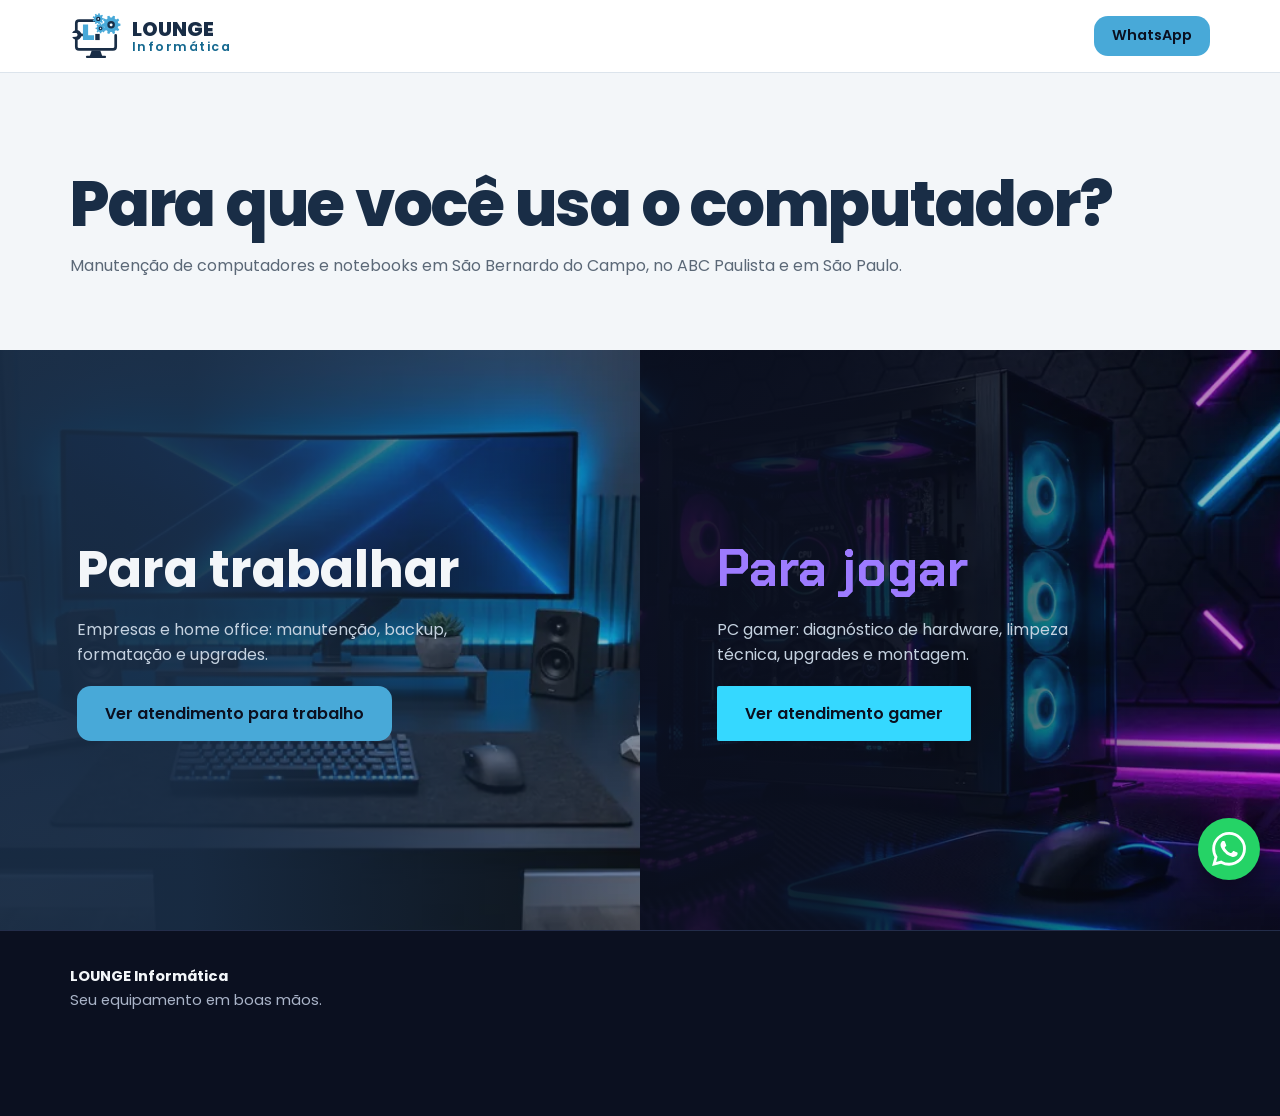
<file: index.html>
<!DOCTYPE html>
<html lang="pt-BR">
<head>
  <meta charset="utf-8">
  <meta name="viewport" content="width=device-width, initial-scale=1">
  <title>LOUNGE Informática | Manutenção de computadores no ABC e São Paulo</title>
  <meta name="description" content="Manutenção de computadores e notebooks para empresas, home office e PC gamer em São Bernardo do Campo, ABC e São Paulo.">
  <meta name="theme-color" content="#192D46">
  <meta property="og:type" content="website">
  <meta property="og:locale" content="pt_BR">
  <meta property="og:title" content="LOUNGE Informática | Manutenção de computadores no ABC e São Paulo">
  <meta property="og:description" content="Manutenção de computadores e notebooks para empresas, home office e PC gamer em São Bernardo do Campo, ABC e São Paulo.">
  <meta property="og:url" content="https://lounge-informatica.vercel.app/">
  <meta property="og:image" content="https://lounge-informatica.vercel.app/assets/og.png">
  <link rel="canonical" href="https://lounge-informatica.vercel.app/">
  <link rel="icon" href="/assets/favicon.svg" type="image/svg+xml">
  <link rel="preconnect" href="https://fonts.googleapis.com">
  <link rel="preconnect" href="https://fonts.gstatic.com" crossorigin>
  <link rel="stylesheet" href="https://fonts.googleapis.com/css2?family=Chakra+Petch:wght@600;700&family=Poppins:wght@400;500;600;700;800&display=swap">
  <link rel="stylesheet" href="/styles.css">
  <script type="application/ld+json">{"@context": "https://schema.org", "@type": "LocalBusiness", "name": "LOUNGE Informática", "slogan": "Seu equipamento em boas mãos", "telephone": "+55-11-96715-0797", "url": "https://lounge-informatica.vercel.app/", "address": {"@type": "PostalAddress", "addressLocality": "São Bernardo do Campo", "addressRegion": "SP", "addressCountry": "BR"}, "areaServed": ["ABC Paulista", "São Paulo"], "sameAs": ["https://www.instagram.com/loungeinformaticaof"], "openingHoursSpecification": [{"@type": "OpeningHoursSpecification", "dayOfWeek": ["Monday", "Tuesday", "Wednesday", "Thursday", "Friday"], "opens": "09:15", "closes": "18:00"}, {"@type": "OpeningHoursSpecification", "dayOfWeek": "Saturday", "opens": "15:00", "closes": "19:00"}]}</script>
</head>
<body class="inicio">
  <a class="skip" href="#conteudo">Pular para o conteúdo</a>
  <header class="top">
    <div class="wrap top-row">
      <a class="brand" href="/" aria-label="LOUNGE Informática, página inicial">
        <img src="/assets/simbolo-reduzido.svg" alt="" width="52" height="48">
        <span><b>LOUNGE</b><small>Informática</small></span>
      </a>
      
      <a class="btn btn-small" data-wa="Olá! Vim pelo site e quero um orçamento." href="https://wa.me/5511967150797">WhatsApp</a>
    </div>
  </header>

  <main id="conteudo">
    <div class="wrap ask">
      <h1>Para que você usa o computador?</h1>
      <p>Manutenção de computadores e notebooks em São Bernardo do Campo, no ABC Paulista e em São Paulo.</p>
    </div>
    <div class="choices">
      <a class="choice choice-trabalho" href="/empresas">
        <h2>Para trabalhar</h2>
        <p>Empresas e home office: manutenção, backup, formatação e upgrades.</p>
        <span class="btn">Ver atendimento para trabalho</span>
      </a>
      <a class="choice choice-gamer" href="/gamer">
        <h2>Para jogar</h2>
        <p>PC gamer: diagnóstico de hardware, limpeza técnica, upgrades e montagem.</p>
        <span class="btn">Ver atendimento gamer</span>
      </a>
    </div>
  </main>

  <footer>
    <div class="wrap">
      <p><b>LOUNGE Informática</b></p>
      <p>Seu equipamento em boas mãos.</p>
    </div>
  </footer>
  <a class="zap-flutuante" data-wa="Olá! Vim pelo site e quero um orçamento." href="https://wa.me/5511967150797" aria-label="Chamar no WhatsApp"><span class="icone icone-zap" aria-hidden="true"></span></a>
  <script src="/script.js" defer></script>
</body>
</html>
</file>
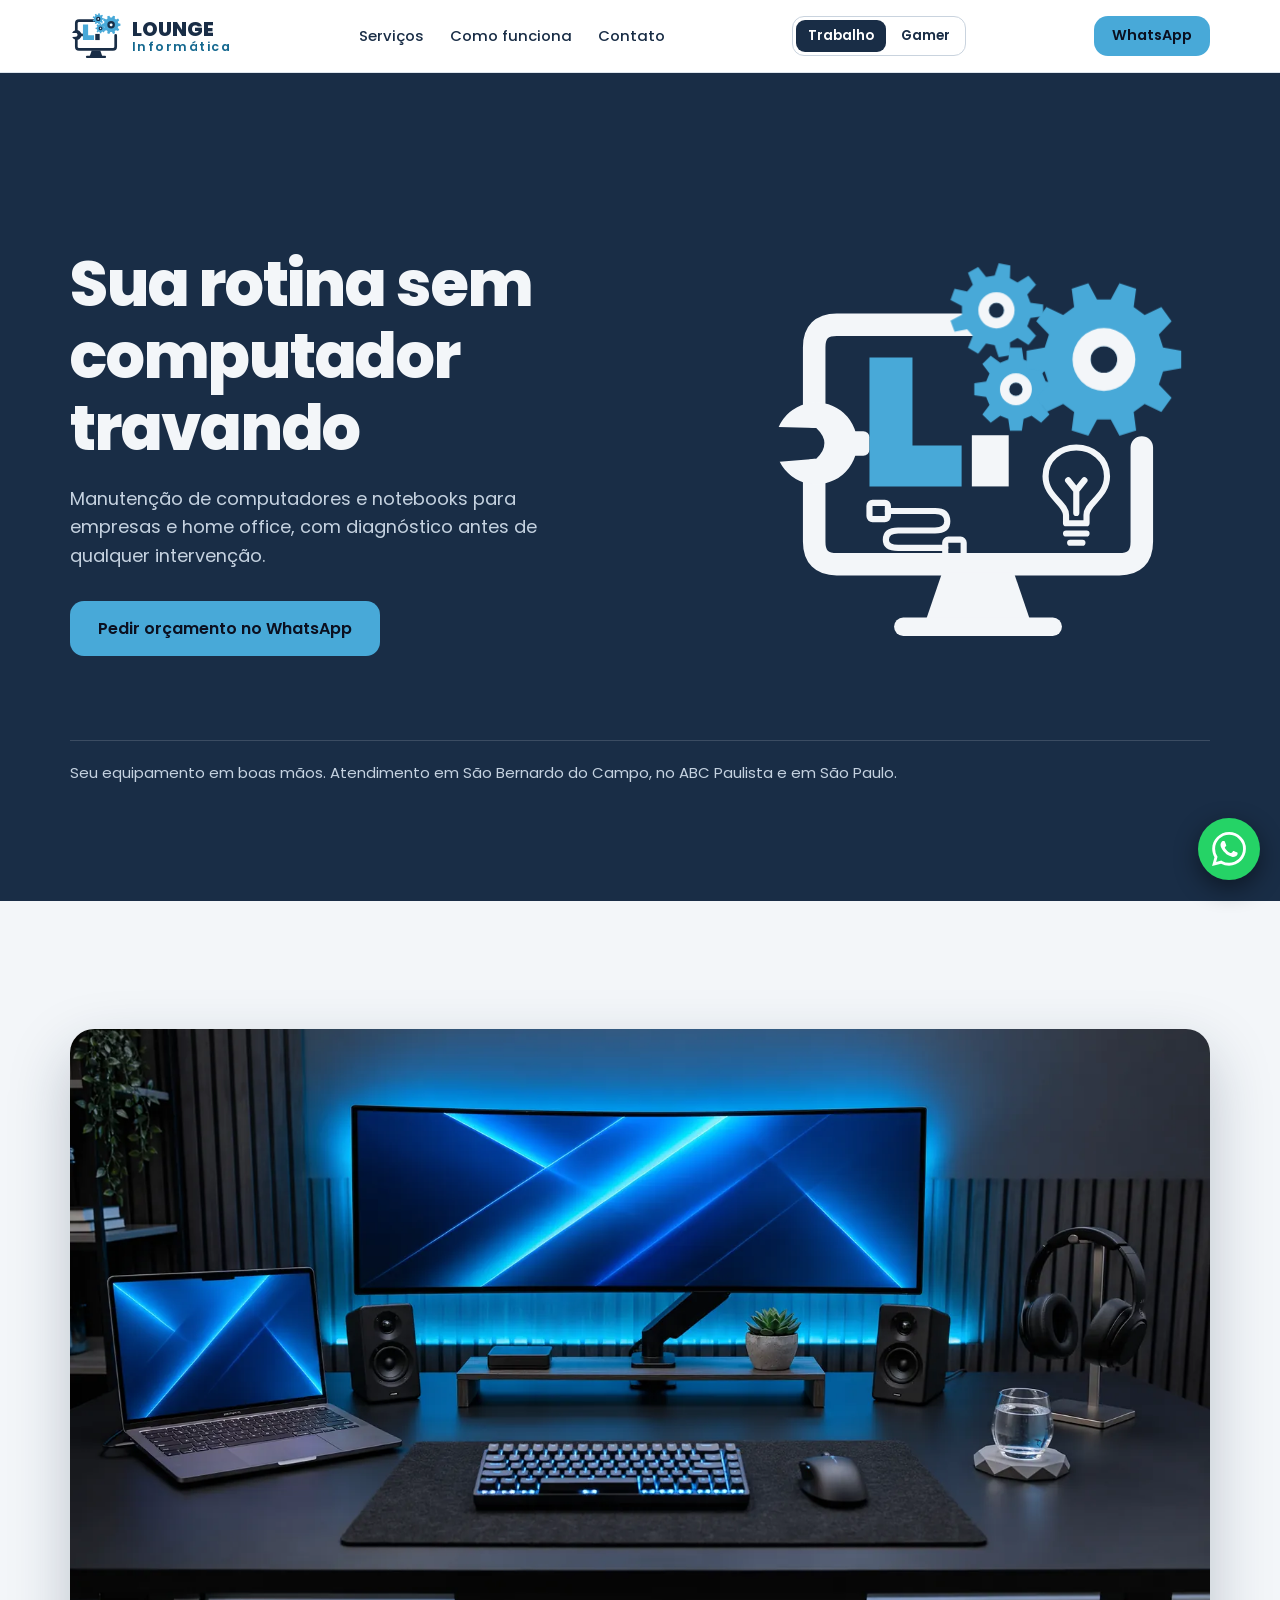
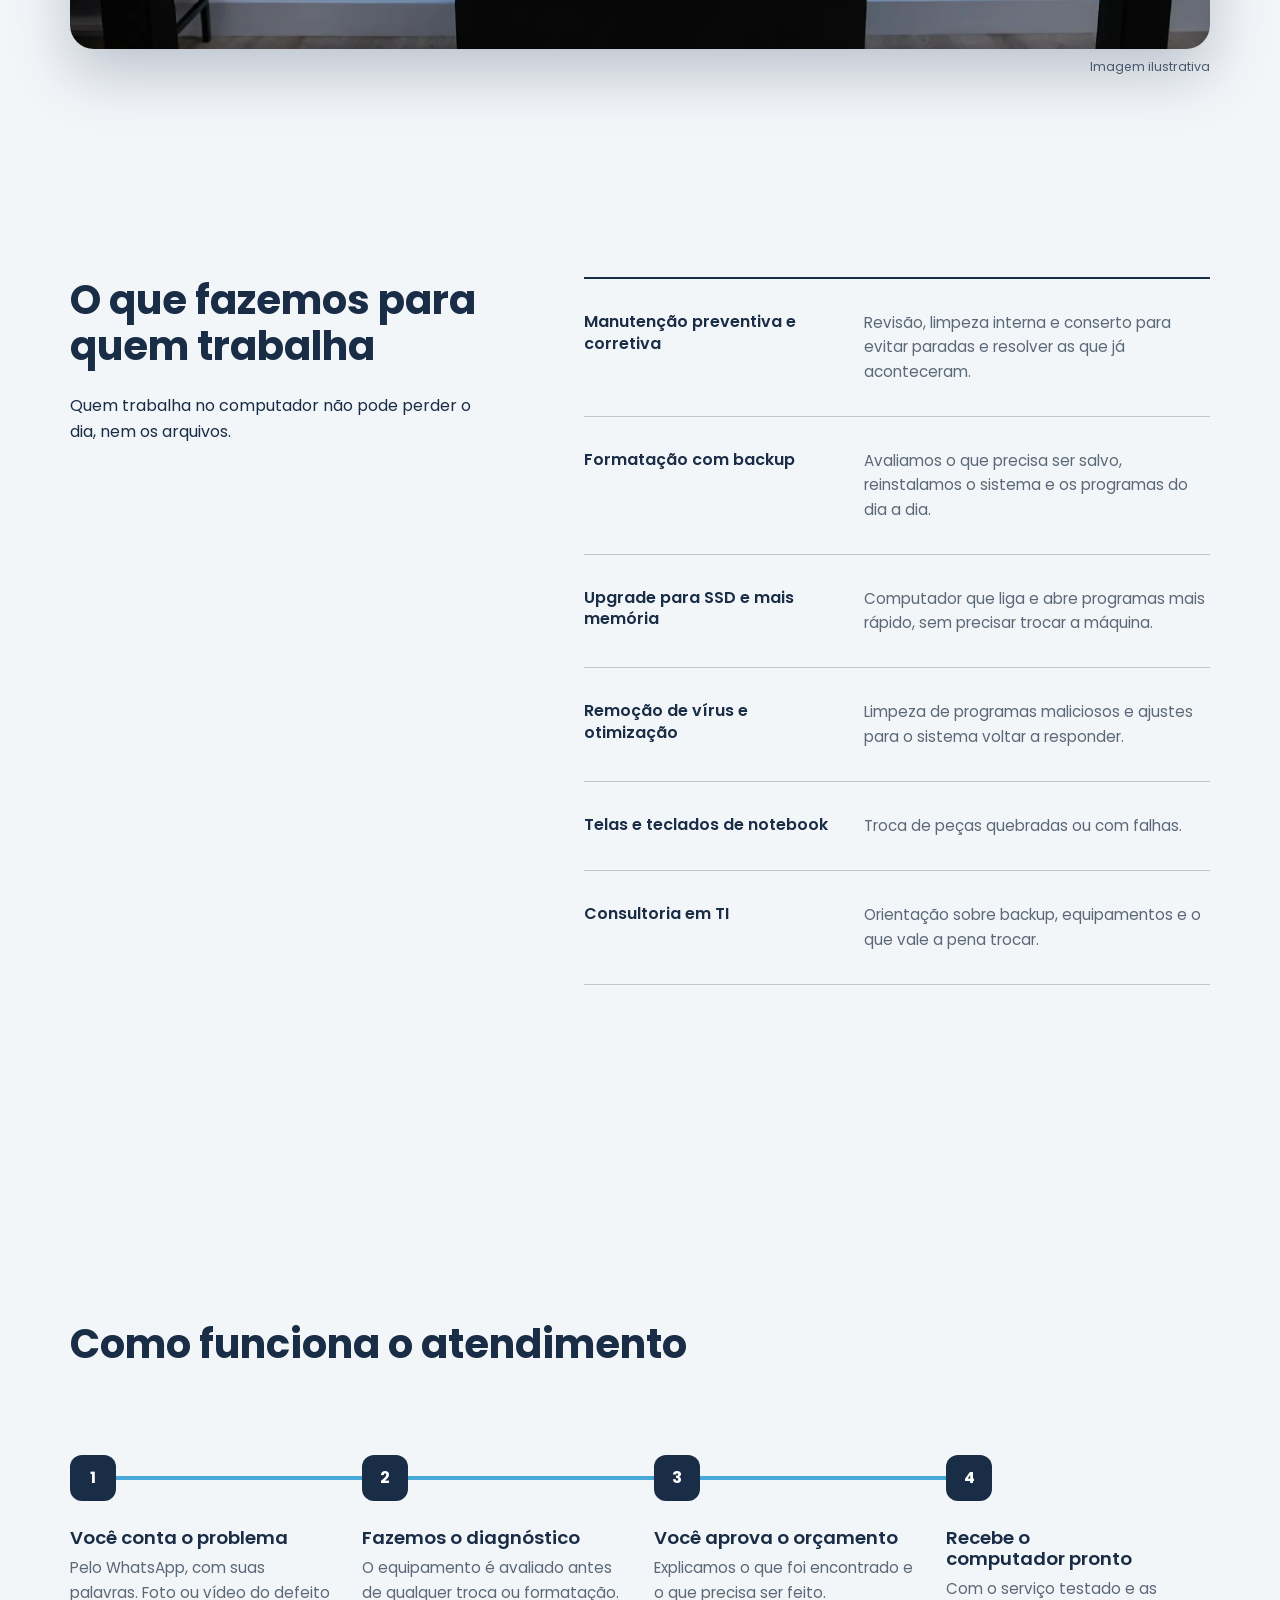
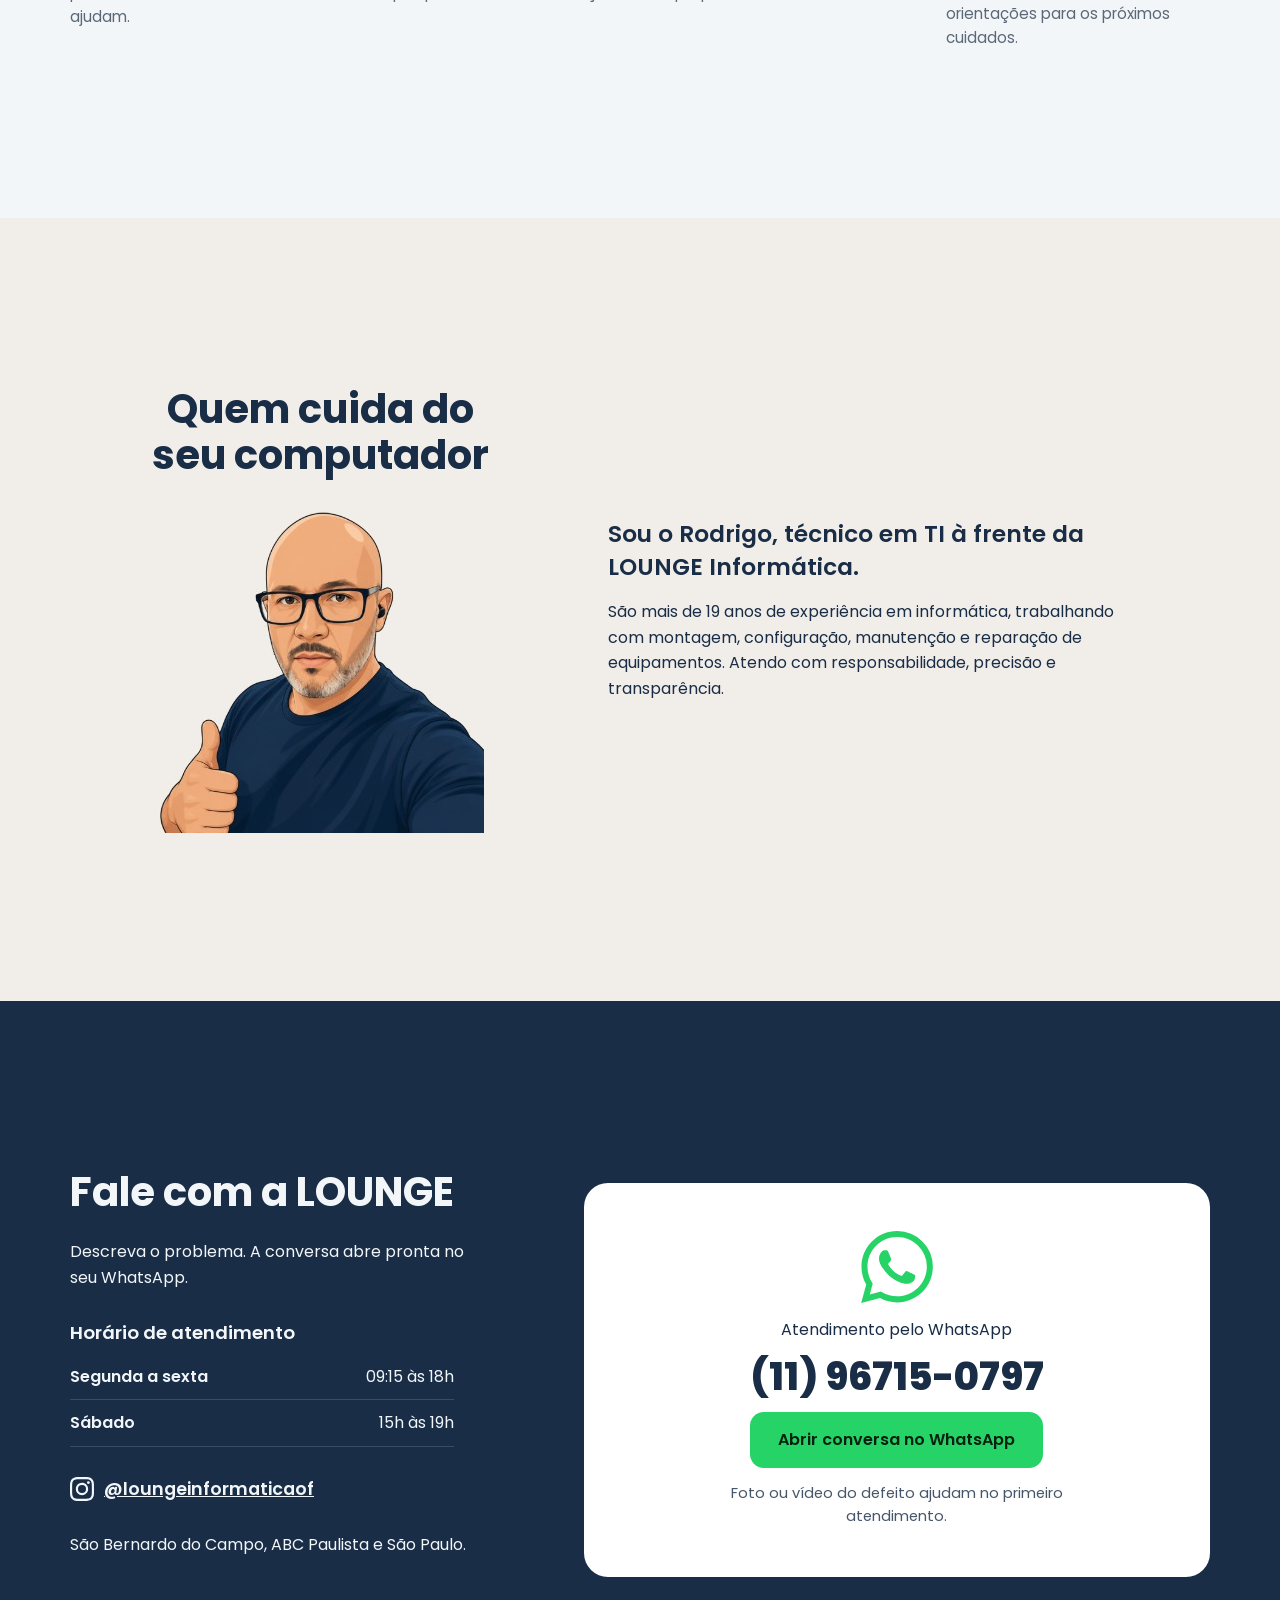
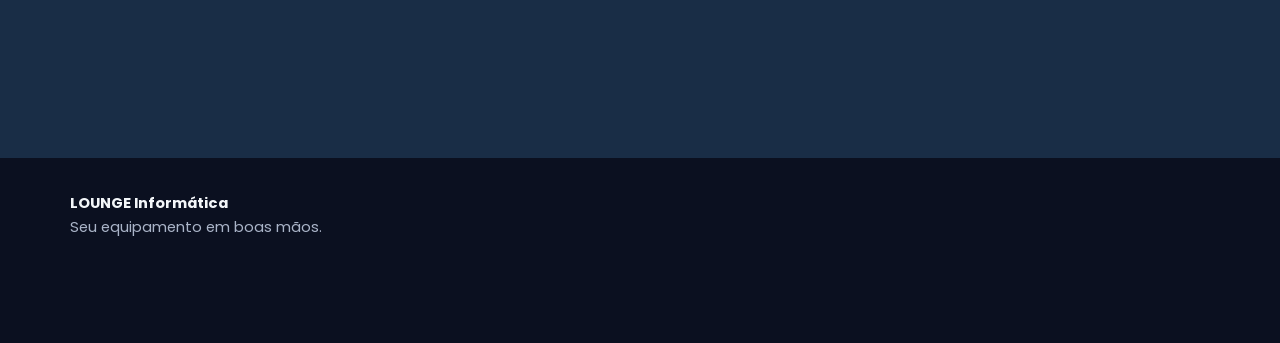
<file: empresas/index.html>
<!DOCTYPE html>
<html lang="pt-BR">
<head>
  <meta charset="utf-8">
  <meta name="viewport" content="width=device-width, initial-scale=1">
  <title>Manutenção de computadores para empresas e home office | LOUNGE Informática</title>
  <meta name="description" content="Manutenção preventiva e corretiva, backup, formatação e upgrades para empresas e home office no ABC e São Paulo.">
  <meta name="theme-color" content="#192D46">
  <meta property="og:type" content="website">
  <meta property="og:locale" content="pt_BR">
  <meta property="og:title" content="Manutenção de computadores para empresas e home office | LOUNGE Informática">
  <meta property="og:description" content="Manutenção preventiva e corretiva, backup, formatação e upgrades para empresas e home office no ABC e São Paulo.">
  <meta property="og:url" content="https://lounge-informatica.vercel.app/empresas">
  <meta property="og:image" content="https://lounge-informatica.vercel.app/assets/og.png">
  <link rel="canonical" href="https://lounge-informatica.vercel.app/empresas">
  <link rel="icon" href="/assets/favicon.svg" type="image/svg+xml">
  <link rel="preconnect" href="https://fonts.googleapis.com">
  <link rel="preconnect" href="https://fonts.gstatic.com" crossorigin>
  <link rel="stylesheet" href="https://fonts.googleapis.com/css2?family=Chakra+Petch:wght@600;700&family=Poppins:wght@400;500;600;700;800&display=swap">
  <link rel="stylesheet" href="/styles.css">
  <script type="application/ld+json">{"@context": "https://schema.org", "@type": "LocalBusiness", "name": "LOUNGE Informática", "slogan": "Seu equipamento em boas mãos", "telephone": "+55-11-96715-0797", "url": "https://lounge-informatica.vercel.app/empresas", "address": {"@type": "PostalAddress", "addressLocality": "São Bernardo do Campo", "addressRegion": "SP", "addressCountry": "BR"}, "areaServed": ["ABC Paulista", "São Paulo"], "sameAs": ["https://www.instagram.com/loungeinformaticaof"], "openingHoursSpecification": [{"@type": "OpeningHoursSpecification", "dayOfWeek": ["Monday", "Tuesday", "Wednesday", "Thursday", "Friday"], "opens": "09:15", "closes": "18:00"}, {"@type": "OpeningHoursSpecification", "dayOfWeek": "Saturday", "opens": "15:00", "closes": "19:00"}]}</script>
</head>
<body class="tema-empresas">
  <a class="skip" href="#conteudo">Pular para o conteúdo</a>
  <header class="top">
    <div class="wrap top-row">
      <a class="brand" href="/" aria-label="LOUNGE Informática, página inicial">
        <img src="/assets/simbolo-reduzido.svg" alt="" width="52" height="48">
        <span><b>LOUNGE</b><small>Informática</small></span>
      </a>
      <nav aria-label="Seções">
        <a href="#servicos">Serviços</a>
        <a href="#como-funciona">Como funciona</a>
        <a href="#contato">Contato</a>
      </nav>
      <div class="versions" role="navigation" aria-label="Versão do site"><a href="/empresas" aria-current="page">Trabalho</a><a href="/gamer">Gamer</a></div>
      <a class="btn btn-small" data-wa="Olá! Preciso de manutenção no computador que uso para trabalhar." href="https://wa.me/5511967150797">WhatsApp</a>
    </div>
  </header>

  <main id="conteudo">
    <section class="hero">
      <div class="wrap hero-grid">
        <div class="hero-text">
          <h1>Sua rotina sem computador travando</h1>
          <p>Manutenção de computadores e notebooks para empresas e home office, com diagnóstico antes de qualquer intervenção.</p>
          <a class="btn" data-wa="Olá! Preciso de manutenção no computador que uso para trabalhar." href="https://wa.me/5511967150797">Pedir orçamento no WhatsApp</a>
        </div>
        <div class="hero-art" aria-hidden="true">
<svg xmlns="http://www.w3.org/2000/svg" viewBox="0 0 420 390" width="420" height="390" focusable="false"><path d="M205,70 H72 Q50,70 50,92 V160 M50,212 V282 Q50,304 72,304 H348 Q370,304 370,282 V190" fill="none" style="stroke:var(--frame)" stroke-width="22" stroke-linecap="round"/><path d="M175,312 H245 L262,362 H158 Z" style="fill:var(--frame)"/><rect x="128" y="356" width="164" height="18" rx="9" style="fill:var(--frame)"/><path d="M15.3,170 A40,40 0 1 1 16.3,204 L52,201 Q68,186 52,171 Z" style="fill:var(--frame)"/><rect x="76" y="174" width="28" height="24" rx="6" style="fill:var(--frame)"/><path d="M104,102 H146 V188 H194 V228 H104 Z" style="fill:var(--accent)"/><rect x="204" y="178" width="36" height="50" style="fill:var(--frame)"/><g class="gear"><path d="M261.2,48.5 L273.6,50.2 L273.6,61.8 L261.2,63.5 L258.2,71.5 L266.7,80.9 L259.3,89.8 L248.6,83.1 L241.2,87.3 L241.6,99.9 L230.2,101.9 L226.3,90.0 L217.9,88.5 L210.2,98.4 L200.2,92.6 L204.9,80.9 L199.4,74.4 L187.1,77.0 L183.1,66.2 L194.3,60.3 L194.3,51.7 L183.1,45.8 L187.1,35.0 L199.4,37.6 L204.9,31.1 L200.2,19.4 L210.2,13.6 L217.9,23.5 L226.3,22.0 L230.2,10.1 L241.6,12.1 L241.2,24.7 L248.6,28.9 L259.3,22.2 L266.7,31.1 L258.2,40.5ZM220.5,56a7.5,7.5 0 1 0 15.0,0a7.5,7.5 0 1 0 -15.0,0Z" style="fill:var(--accent)" fill-rule="evenodd"/><path d="M210.3,56a17.7,17.7 0 1 0 35.4,0a17.7,17.7 0 1 0 -35.4,0ZM220.5,56a7.5,7.5 0 1 0 15.0,0a7.5,7.5 0 1 0 -15.0,0Z" style="fill:var(--frame)" fill-rule="evenodd"/></g><g class="gear"><path d="M276.1,125.5 L287.6,127.2 L287.6,138.8 L276.1,140.5 L272.8,148.3 L279.8,157.6 L271.6,165.8 L262.3,158.8 L254.5,162.1 L252.8,173.6 L241.2,173.6 L239.5,162.1 L231.7,158.8 L222.4,165.8 L214.2,157.6 L221.2,148.3 L217.9,140.5 L206.4,138.8 L206.4,127.2 L217.9,125.5 L221.2,117.7 L214.2,108.4 L222.4,100.2 L231.7,107.2 L239.5,103.9 L241.2,92.4 L252.8,92.4 L254.5,103.9 L262.3,107.2 L271.6,100.2 L279.8,108.4 L272.8,117.7ZM240.4,133a6.6,6.6 0 1 0 13.2,0a6.6,6.6 0 1 0 -13.2,0Z" style="fill:var(--accent)" fill-rule="evenodd"/><path d="M231.4,133a15.6,15.6 0 1 0 31.2,0a15.6,15.6 0 1 0 -31.2,0ZM240.4,133a6.6,6.6 0 1 0 13.2,0a6.6,6.6 0 1 0 -13.2,0Z" style="fill:var(--frame)" fill-rule="evenodd"/></g><g class="gear"><path d="M390.8,92.2 L408.5,95.4 L408.5,112.6 L390.8,115.8 L386.7,128.4 L399.1,141.4 L389.1,155.3 L372.8,147.5 L362.1,155.3 L364.5,173.2 L348.2,178.5 L339.7,162.6 L326.3,162.6 L317.8,178.5 L301.5,173.2 L303.9,155.3 L293.2,147.5 L276.9,155.3 L266.9,141.4 L279.3,128.4 L275.2,115.8 L257.5,112.6 L257.5,95.4 L275.2,92.2 L279.3,79.6 L266.9,66.6 L276.9,52.7 L293.2,60.5 L303.9,52.7 L301.5,34.8 L317.8,29.5 L326.3,45.4 L339.7,45.4 L348.2,29.5 L364.5,34.8 L362.1,52.7 L372.8,60.5 L389.1,52.7 L399.1,66.6 L386.7,79.6ZM320.0,104a13.0,13.0 0 1 0 26.0,0a13.0,13.0 0 1 0 -26.0,0Z" style="fill:var(--accent)" fill-rule="evenodd"/><path d="M302.3,104a30.7,30.7 0 1 0 61.4,0a30.7,30.7 0 1 0 -61.4,0ZM320.0,104a13.0,13.0 0 1 0 26.0,0a13.0,13.0 0 1 0 -26.0,0Z" style="fill:var(--frame)" fill-rule="evenodd"/></g><g fill="none" style="stroke:var(--frame)" stroke-width="6" stroke-linecap="round" stroke-linejoin="round"><path d="M296,264 V256 C296,244 276,238 276,218 C276,201 290,190 306,190 C322,190 336,201 336,218 C336,238 316,244 316,256 V264 Z"/><path d="M296,274 H316 M300,283 H312 M298,222 L306,232 L314,222 M306,232 V254"/></g><g fill="none" style="stroke:var(--frame)" stroke-width="6" stroke-linecap="round" stroke-linejoin="round"><path d="M122,252 H168 Q180,252 180,262 Q180,271 168,271 H132 Q120,271 120,280 Q120,288 132,288 H178"/><rect x="104" y="244" width="18" height="16" rx="3"/><rect x="178" y="280" width="18" height="16" rx="3"/></g></svg>
        </div>
      </div>
      <div class="wrap">
        <p class="hero-note">Seu equipamento em boas mãos. Atendimento em São Bernardo do Campo, no ABC Paulista e em São Paulo.</p>
      </div>
    </section>

    <section class="vitrine">
      <figure class="wrap">
        <img src="/assets/empresas-home-office-800.webp" srcset="/assets/empresas-home-office-800.webp 800w, /assets/empresas-home-office-1600.webp 1600w" sizes="(max-width: 1180px) calc(100vw - 40px), 1140px" width="1600" height="904" alt="Mesa de home office com notebook, monitor curvo e iluminação azul" loading="lazy" decoding="async">
        <figcaption>Imagem ilustrativa</figcaption>
      </figure>
    </section>

    <section class="block offer" id="servicos">
      <div class="wrap two">
        <div class="intro">
          <h2>O que fazemos para quem trabalha</h2>
          <p>Quem trabalha no computador não pode perder o dia, nem os arquivos.</p>
        </div>
        <dl class="services">
          <div><dt>Manutenção preventiva e corretiva</dt><dd>Revisão, limpeza interna e conserto para evitar paradas e resolver as que já aconteceram.</dd></div>
          <div><dt>Formatação com backup</dt><dd>Avaliamos o que precisa ser salvo, reinstalamos o sistema e os programas do dia a dia.</dd></div>
          <div><dt>Upgrade para SSD e mais memória</dt><dd>Computador que liga e abre programas mais rápido, sem precisar trocar a máquina.</dd></div>
          <div><dt>Remoção de vírus e otimização</dt><dd>Limpeza de programas maliciosos e ajustes para o sistema voltar a responder.</dd></div>
          <div><dt>Telas e teclados de notebook</dt><dd>Troca de peças quebradas ou com falhas.</dd></div>
          <div><dt>Consultoria em TI</dt><dd>Orientação sobre backup, equipamentos e o que vale a pena trocar.</dd></div>
        </dl>
      </div>
    </section>

    <section class="block process" id="como-funciona">
      <div class="wrap">
        <h2>Como funciona o atendimento</h2>
        <ol class="steps">
          <li><h3>Você conta o problema</h3><p>Pelo WhatsApp, com suas palavras. Foto ou vídeo do defeito ajudam.</p></li>
          <li><h3>Fazemos o diagnóstico</h3><p>O equipamento é avaliado antes de qualquer troca ou formatação.</p></li>
          <li><h3>Você aprova o orçamento</h3><p>Explicamos o que foi encontrado e o que precisa ser feito.</p></li>
          <li><h3>Recebe o computador pronto</h3><p>Com o serviço testado e as orientações para os próximos cuidados.</p></li>
        </ol>
      </div>
    </section>

    <section class="block about" id="quem-somos">
      <div class="wrap two">
        <div>
          <h2>Quem cuida do seu computador</h2>
          <img class="retrato" src="/assets/rodrigo-empresas.webp" width="327" height="327" alt="Ilustração do Rodrigo fazendo sinal de positivo" loading="lazy" decoding="async">
        </div>
        <div>
          <p class="lead">Sou o Rodrigo, técnico em TI à frente da LOUNGE Informática.</p>
          <p>São mais de 19 anos de experiência em informática, trabalhando com montagem, configuração, manutenção e reparação de equipamentos. Atendo com responsabilidade, precisão e transparência.</p>
        </div>
      </div>
    </section>

    <section class="block contact" id="contato">
      <div class="wrap two">
        <div class="intro">
          <h2>Fale com a LOUNGE</h2>
          <p>Descreva o problema. A conversa abre pronta no seu WhatsApp.</p>
          <h3>Horário de atendimento</h3>
          <dl class="horarios">
            <div><dt>Segunda a sexta</dt><dd>09:15 às 18h</dd></div>
            <div><dt>Sábado</dt><dd>15h às 19h</dd></div>
          </dl>
          <a class="insta" href="https://www.instagram.com/loungeinformaticaof"><span class="icone icone-insta" role="img" aria-label="Instagram"></span>@loungeinformaticaof</a>
          <p>São Bernardo do Campo, ABC Paulista e São Paulo.</p>
        </div>
        <div class="zap">
          <span class="icone icone-zap" aria-hidden="true"></span>
          <p>Atendimento pelo WhatsApp</p>
          <p class="zap-numero">(11) 96715-0797</p>
          <a class="btn" data-wa="Olá! Preciso de manutenção no computador que uso para trabalhar." href="https://wa.me/5511967150797">Abrir conversa no WhatsApp</a>
          <p class="zap-dica">Foto ou vídeo do defeito ajudam no primeiro atendimento.</p>
        </div>
      </div>
    </section>
  </main>

  <footer>
    <div class="wrap">
      <p><b>LOUNGE Informática</b></p>
      <p>Seu equipamento em boas mãos.</p>
    </div>
  </footer>
  <a class="zap-flutuante" data-wa="Olá! Preciso de manutenção no computador que uso para trabalhar." href="https://wa.me/5511967150797" aria-label="Chamar no WhatsApp"><span class="icone icone-zap" aria-hidden="true"></span></a>
  <script src="/script.js" defer></script>
</body>
</html>
</file>
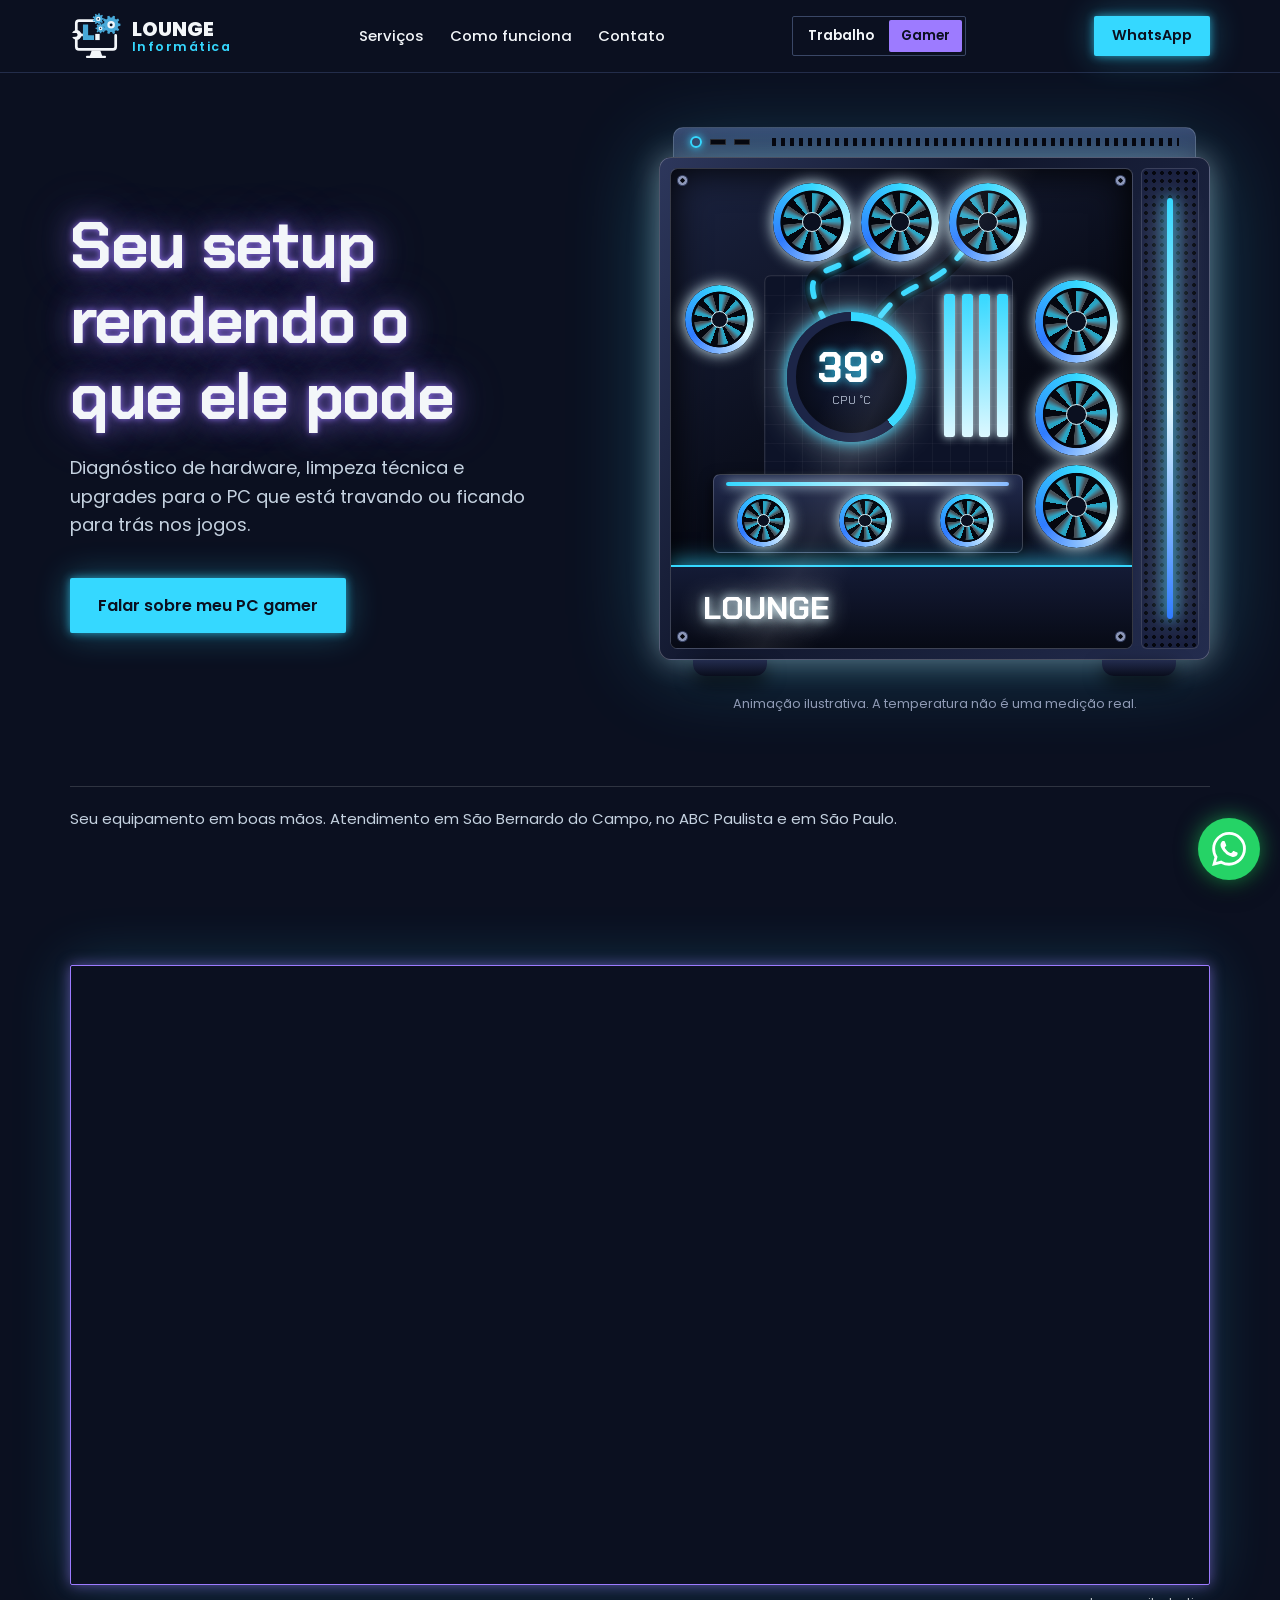
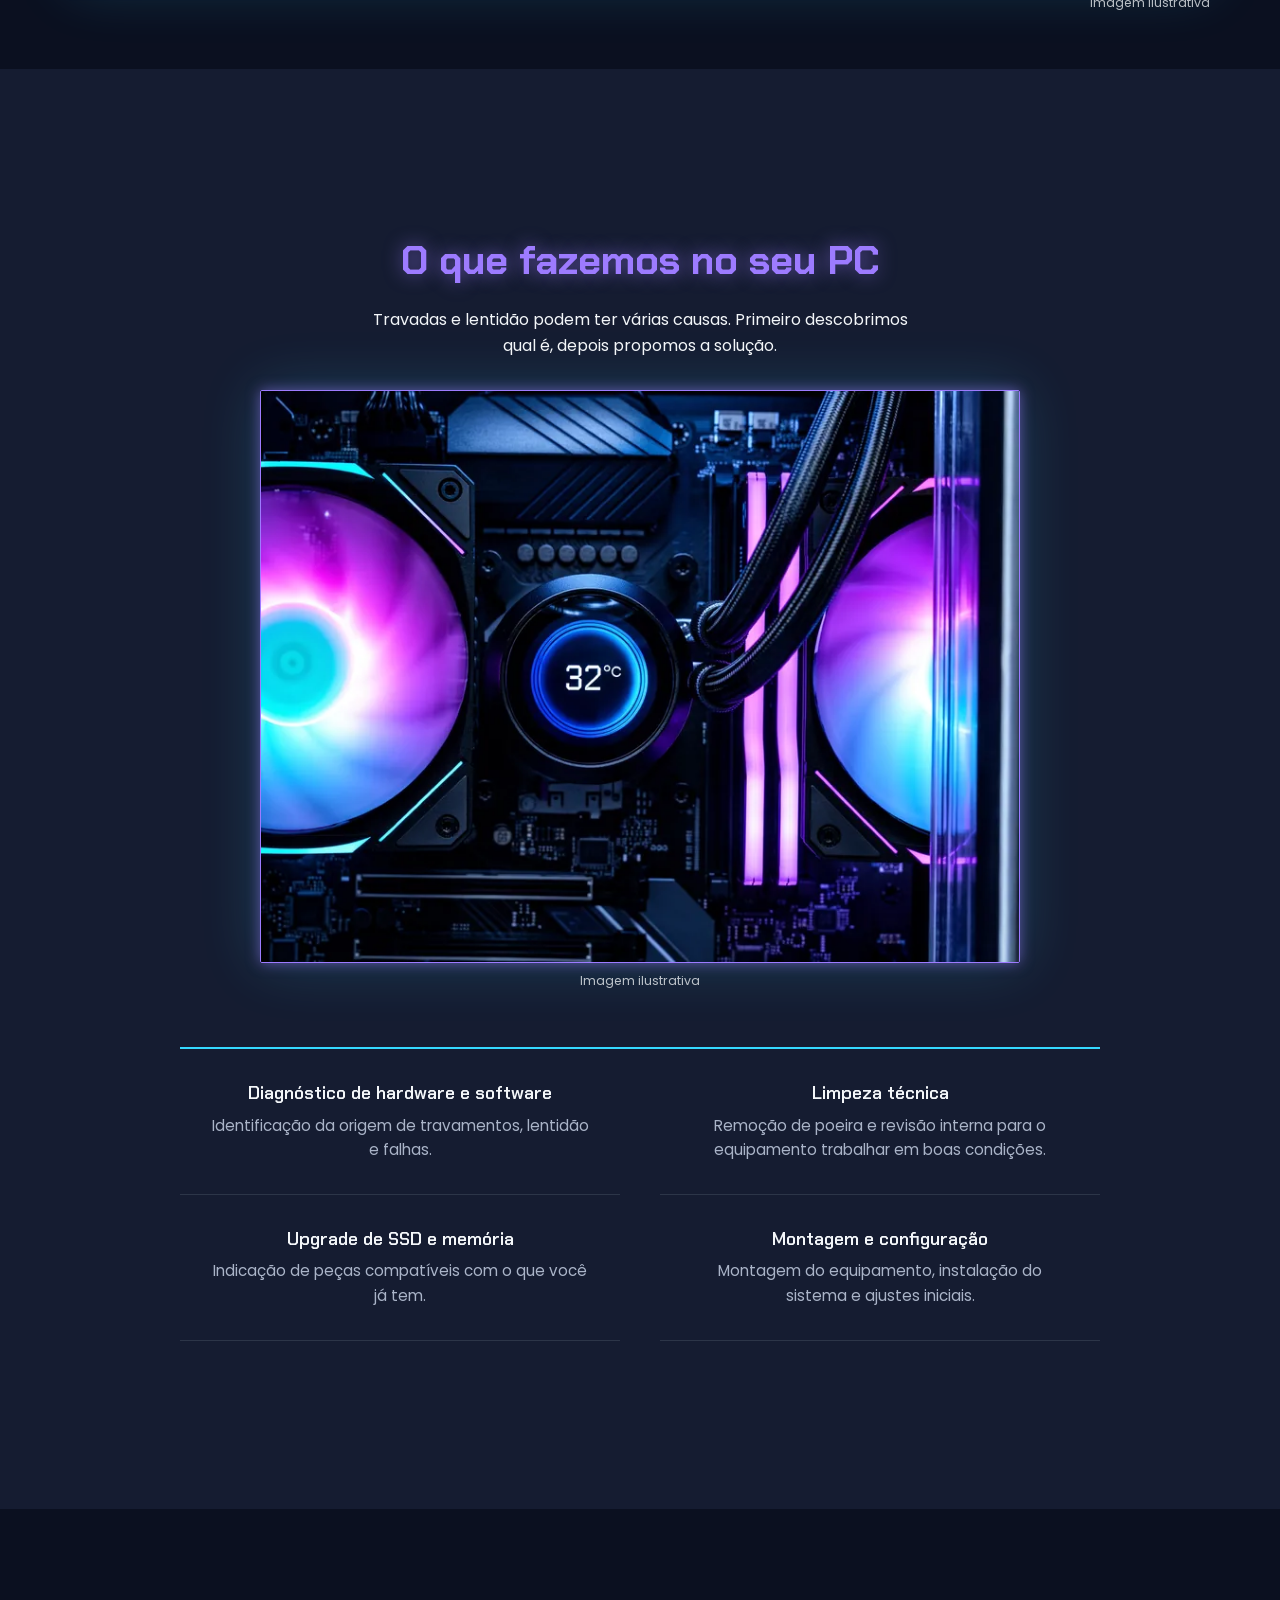
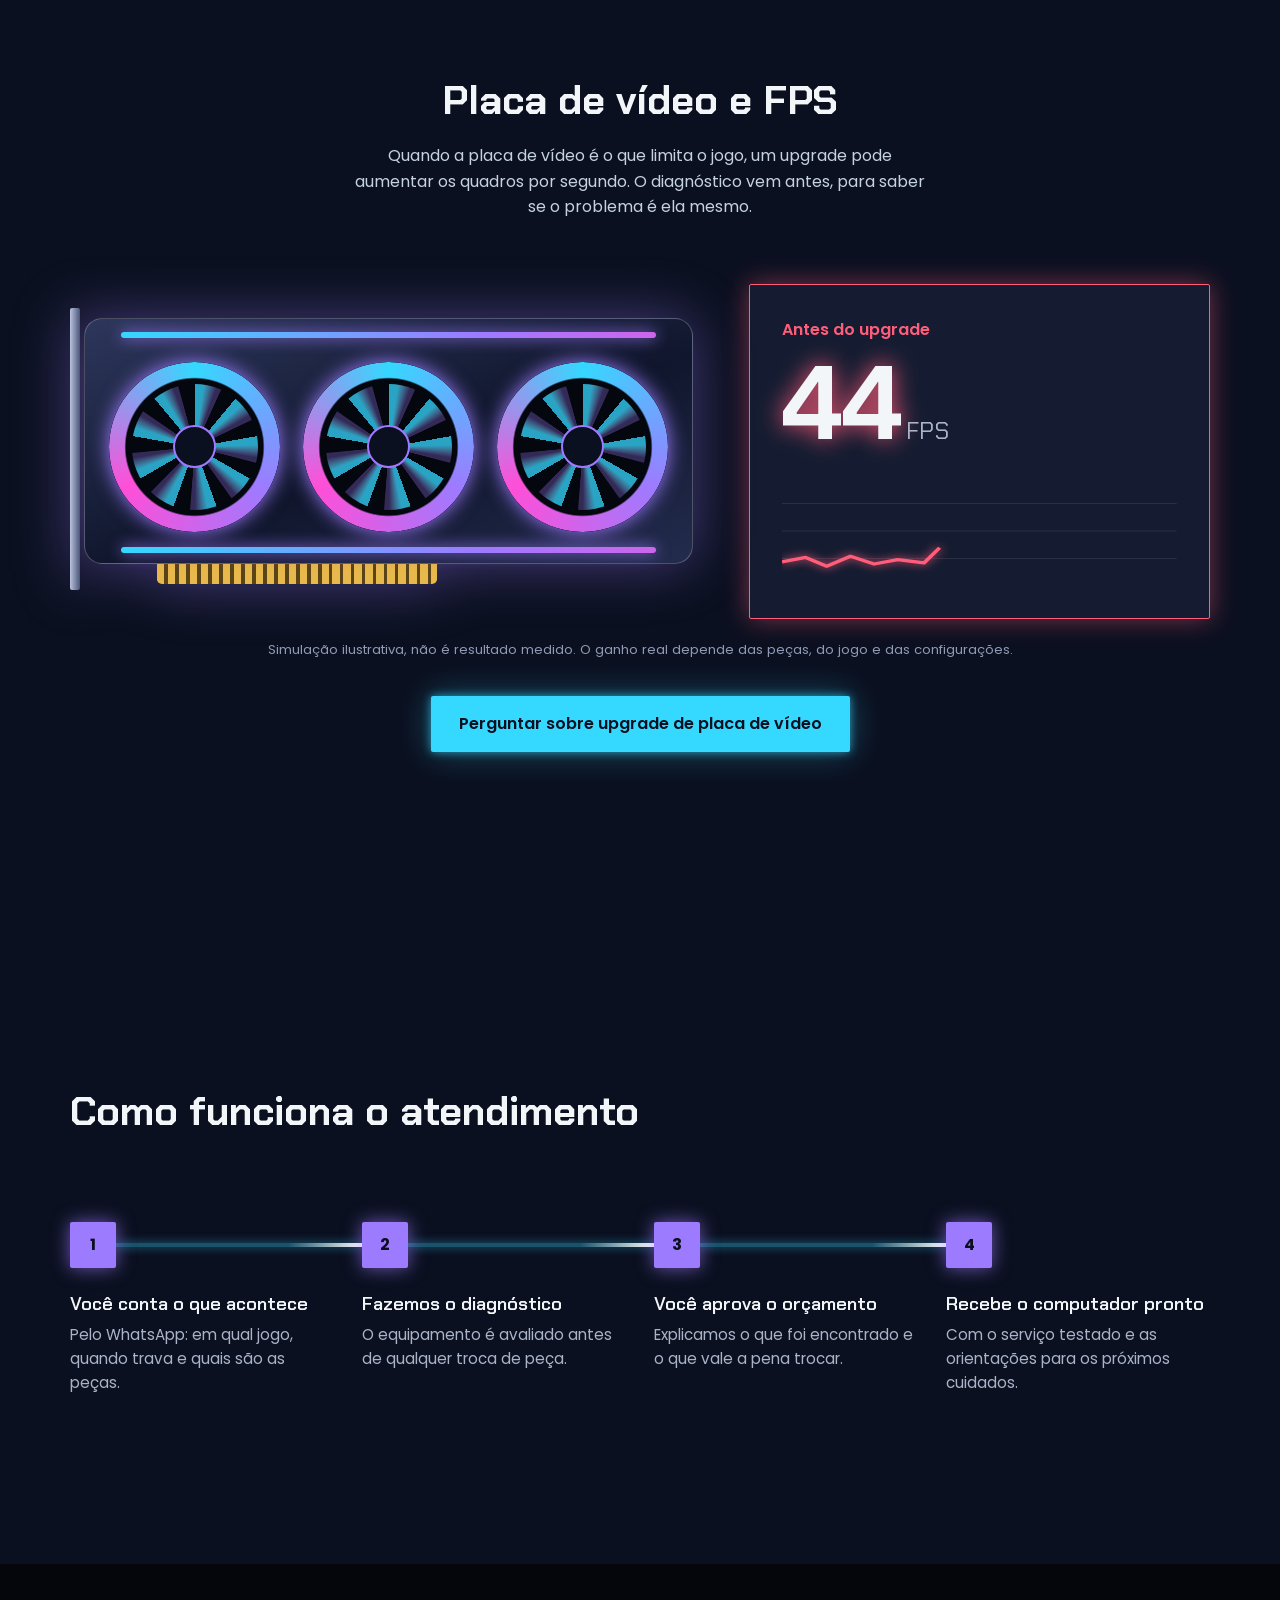
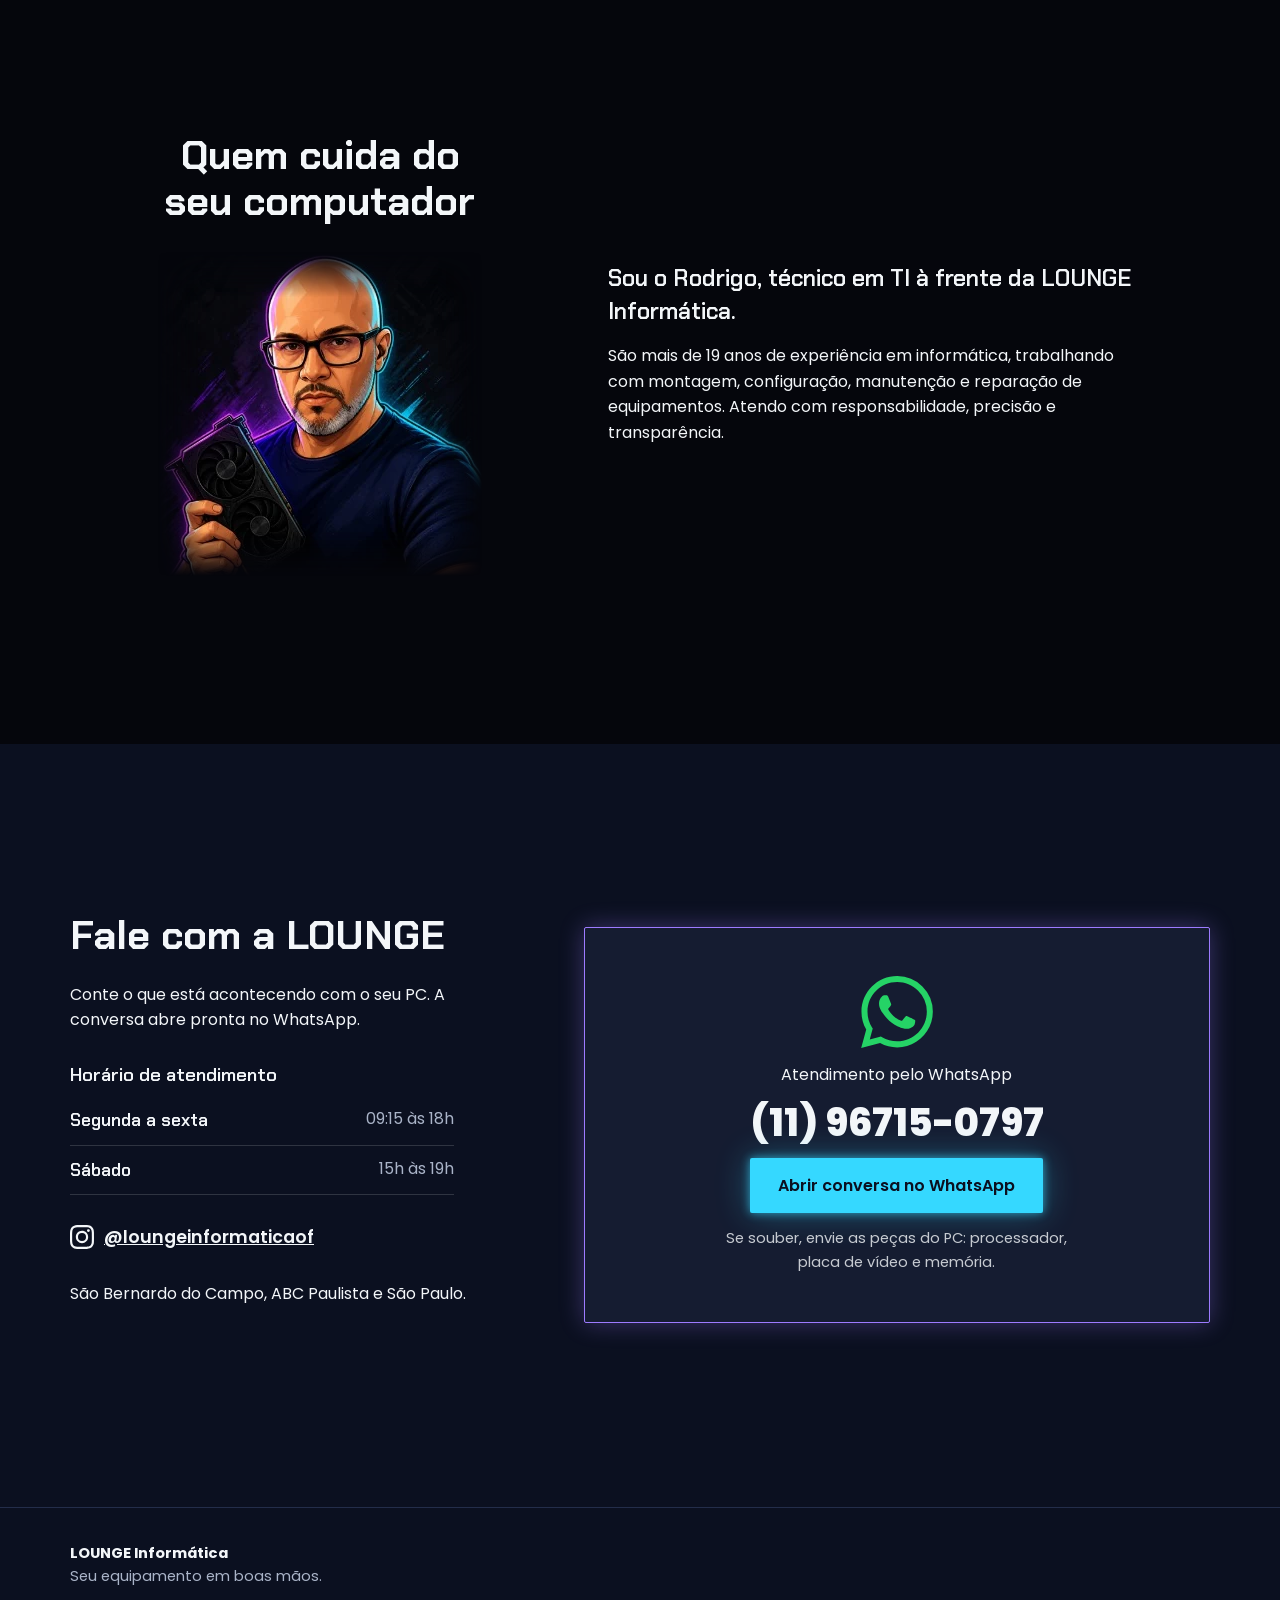
<file: gamer/index.html>
<!DOCTYPE html>
<html lang="pt-BR">
<head>
  <meta charset="utf-8">
  <meta name="viewport" content="width=device-width, initial-scale=1">
  <title>Manutenção e upgrade de PC gamer no ABC e São Paulo | LOUNGE Informática</title>
  <meta name="description" content="Diagnóstico de hardware, limpeza técnica, upgrade de SSD e memória e montagem de PC gamer no ABC e São Paulo.">
  <meta name="theme-color" content="#0B1020">
  <meta property="og:type" content="website">
  <meta property="og:locale" content="pt_BR">
  <meta property="og:title" content="Manutenção e upgrade de PC gamer no ABC e São Paulo | LOUNGE Informática">
  <meta property="og:description" content="Diagnóstico de hardware, limpeza técnica, upgrade de SSD e memória e montagem de PC gamer no ABC e São Paulo.">
  <meta property="og:url" content="https://lounge-informatica.vercel.app/gamer">
  <meta property="og:image" content="https://lounge-informatica.vercel.app/assets/og.png">
  <link rel="canonical" href="https://lounge-informatica.vercel.app/gamer">
  <link rel="icon" href="/assets/favicon.svg" type="image/svg+xml">
  <link rel="preconnect" href="https://fonts.googleapis.com">
  <link rel="preconnect" href="https://fonts.gstatic.com" crossorigin>
  <link rel="stylesheet" href="https://fonts.googleapis.com/css2?family=Chakra+Petch:wght@600;700&family=Poppins:wght@400;500;600;700;800&display=swap">
  <link rel="stylesheet" href="/styles.css">
  <link rel="stylesheet" href="/gamer/gamer.css">
  <script type="application/ld+json">{"@context": "https://schema.org", "@type": "LocalBusiness", "name": "LOUNGE Informática", "slogan": "Seu equipamento em boas mãos", "telephone": "+55-11-96715-0797", "url": "https://lounge-informatica.vercel.app/gamer", "address": {"@type": "PostalAddress", "addressLocality": "São Bernardo do Campo", "addressRegion": "SP", "addressCountry": "BR"}, "areaServed": ["ABC Paulista", "São Paulo"], "sameAs": ["https://www.instagram.com/loungeinformaticaof"], "openingHoursSpecification": [{"@type": "OpeningHoursSpecification", "dayOfWeek": ["Monday", "Tuesday", "Wednesday", "Thursday", "Friday"], "opens": "09:15", "closes": "18:00"}, {"@type": "OpeningHoursSpecification", "dayOfWeek": "Saturday", "opens": "15:00", "closes": "19:00"}]}</script>
</head>
<body class="tema-gamer">
  <a class="skip" href="#conteudo">Pular para o conteúdo</a>
  <header class="top">
    <div class="wrap top-row">
      <a class="brand" href="/" aria-label="LOUNGE Informática, página inicial">
        <img src="/assets/simbolo-reduzido-claro.svg" alt="" width="52" height="48">
        <span><b>LOUNGE</b><small>Informática</small></span>
      </a>
      <nav aria-label="Seções">
        <a href="#servicos">Serviços</a>
        <a href="#como-funciona">Como funciona</a>
        <a href="#contato">Contato</a>
      </nav>
      <div class="versions" role="navigation" aria-label="Versão do site"><a href="/empresas">Trabalho</a><a href="/gamer" aria-current="page">Gamer</a></div>
      <a class="btn btn-small" data-wa="Olá! Quero um orçamento para o meu PC gamer." href="https://wa.me/5511967150797">WhatsApp</a>
    </div>
  </header>

  <main id="conteudo">
    <section class="hero">
      <div class="wrap hero-grid">
        <div class="hero-text">
          <h1>Seu setup rendendo o que ele pode</h1>
          <p>Diagnóstico de hardware, limpeza técnica e upgrades para o PC que está travando ou ficando para trás nos jogos.</p>
          <a class="btn" data-wa="Olá! Quero um orçamento para o meu PC gamer." href="https://wa.me/5511967150797">Falar sobre meu PC gamer</a>
        </div>
        <div class="rig">
          <div class="torre" aria-hidden="true">
            <div class="torre-topo"><span class="ligar"></span><span class="porta"></span><span class="porta"></span><span class="grelha"></span></div>
            <div class="torre-corpo">
              <div class="vidro">
          <div class="gabinete">
            <div class="peca placa"></div>
            <svg class="peca tubos" viewBox="0 0 100 104">
              <path class="capa" d="M34,34 C26,20 34,24 44,17"/><path class="liquido" d="M34,34 C26,20 34,24 44,17"/>
              <path class="capa" d="M44,34 C52,22 56,28 64,17"/><path class="liquido" d="M64,17 C56,28 52,22 44,34"/>
            </svg>
            <div class="peca fan f-topo f-t1"><i></i></div>
            <div class="peca fan f-topo f-t2"><i></i></div>
            <div class="peca fan f-topo f-t3"><i></i></div>
            <div class="peca fan f-lado f-l1"><i></i></div>
            <div class="peca fan f-lado f-l2"><i></i></div>
            <div class="peca fan f-lado f-l3"><i></i></div>
            <div class="peca fan f-tras"><i></i></div>
            <div class="peca ram r1"></div><div class="peca ram r2"></div><div class="peca ram r3"></div><div class="peca ram r4"></div>
            <div class="peca bomba"><div class="visor"><b id="temp">38°</b><small>CPU °C</small></div></div>
            <div class="peca vga"><div class="peca fan f-vga f-v1"><i></i></div><div class="peca fan f-vga f-v2"><i></i></div><div class="peca fan f-vga f-v3"><i></i></div></div>
            <div class="peca base">LOUNGE</div>
          </div>
                <i class="parafuso p1"></i><i class="parafuso p2"></i><i class="parafuso p3"></i><i class="parafuso p4"></i>
              </div>
              <div class="torre-frente"><span></span></div>
            </div>
            <div class="torre-pes"><span></span><span></span></div>
          </div>
          <p class="rig-nota">Animação ilustrativa. A temperatura não é uma medição real.</p>
        </div>
      </div>
      <div class="wrap">
        <p class="hero-note">Seu equipamento em boas mãos. Atendimento em São Bernardo do Campo, no ABC Paulista e em São Paulo.</p>
      </div>
    </section>

    <section class="vitrine">
      <figure class="wrap">
        <img src="/assets/gamer-setup-800.webp" srcset="/assets/gamer-setup-800.webp 800w, /assets/gamer-setup-1600.webp 1600w" sizes="(max-width: 1180px) calc(100vw - 40px), 1140px" width="1600" height="1096" alt="PC gamer em gabinete de vidro, com water cooler, fans ARGB e luzes neon" loading="lazy" decoding="async">
        <figcaption>Imagem ilustrativa</figcaption>
      </figure>
    </section>

    <section class="block offer" id="servicos">
      <div class="wrap two">
        <div class="intro">
          <h2>O que fazemos no seu PC</h2>
          <p>Travadas e lentidão podem ter várias causas. Primeiro descobrimos qual é, depois propomos a solução.</p>
          <figure class="foto">
            <img src="/assets/gamer-water-cooler-800.webp" srcset="/assets/gamer-water-cooler-800.webp 800w, /assets/gamer-water-cooler-1400.webp 1400w" sizes="(max-width: 860px) calc(100vw - 40px), 430px" width="1400" height="1055" alt="Water cooler com painel mostrando a temperatura, entre fans ARGB" loading="lazy" decoding="async">
            <figcaption>Imagem ilustrativa</figcaption>
          </figure>
        </div>
        <dl class="services">
          <div><dt>Diagnóstico de hardware e software</dt><dd>Identificação da origem de travamentos, lentidão e falhas.</dd></div>
          <div><dt>Limpeza técnica</dt><dd>Remoção de poeira e revisão interna para o equipamento trabalhar em boas condições.</dd></div>
          <div><dt>Upgrade de SSD e memória</dt><dd>Indicação de peças compatíveis com o que você já tem.</dd></div>
          <div><dt>Montagem e configuração</dt><dd>Montagem do equipamento, instalação do sistema e ajustes iniciais.</dd></div>
        </dl>
      </div>
    </section>

    <section class="block fps" id="fps">
      <div class="wrap">
        <div class="fps-intro">
          <h2>Placa de vídeo e FPS</h2>
          <p>Quando a placa de vídeo é o que limita o jogo, um upgrade pode aumentar os quadros por segundo. O diagnóstico vem antes, para saber se o problema é ela mesmo.</p>
        </div>
        <div class="fps-palco" data-fase="antes">
          <div class="gpu" aria-hidden="true">
            <div class="gpu-corpo">
              <div class="fan"><i></i></div>
              <div class="fan"><i></i></div>
              <div class="fan"><i></i></div>
            </div>
            <div class="gpu-contatos"></div>
          </div>
          <div class="medidor" role="img" aria-label="Exemplo ilustrativo: de 45 para 120 quadros por segundo após o upgrade">
            <p class="medidor-fase">Antes do upgrade</p>
            <p class="medidor-numero"><b id="fps-numero">45</b> <span>FPS</span></p>
            <svg viewBox="0 0 300 100" preserveAspectRatio="none">
              <path class="grade" d="M0,25 H300 M0,50 H300 M0,75 H300"/>
              <path class="linha" pathLength="100" d="M0,78 L18,74 L34,82 L52,73 L70,80 L88,76 L108,79 L126,58 L146,40 L164,26 L184,22 L204,27 L224,19 L246,23 L268,18 L300,21"/>
            </svg>
          </div>
        </div>
        <p class="fps-nota">Simulação ilustrativa, não é resultado medido. O ganho real depende das peças, do jogo e das configurações.</p>
        <a class="btn" data-wa="Olá! Quero saber se um upgrade de placa de vídeo resolve o FPS do meu PC." href="https://wa.me/5511967150797">Perguntar sobre upgrade de placa de vídeo</a>
      </div>
    </section>

    <section class="block process" id="como-funciona">
      <div class="wrap">
        <h2>Como funciona o atendimento</h2>
        <ol class="steps">
          <li><h3>Você conta o que acontece</h3><p>Pelo WhatsApp: em qual jogo, quando trava e quais são as peças.</p></li>
          <li><h3>Fazemos o diagnóstico</h3><p>O equipamento é avaliado antes de qualquer troca de peça.</p></li>
          <li><h3>Você aprova o orçamento</h3><p>Explicamos o que foi encontrado e o que vale a pena trocar.</p></li>
          <li><h3>Recebe o computador pronto</h3><p>Com o serviço testado e as orientações para os próximos cuidados.</p></li>
        </ol>
      </div>
    </section>

    <section class="block about" id="quem-somos">
      <div class="wrap two">
        <div>
          <h2>Quem cuida do seu computador</h2>
          <img class="retrato" src="/assets/rodrigo-gamer.webp" width="324" height="324" alt="Ilustração do Rodrigo segurando uma placa de vídeo" loading="lazy" decoding="async">
        </div>
        <div>
          <p class="lead">Sou o Rodrigo, técnico em TI à frente da LOUNGE Informática.</p>
          <p>São mais de 19 anos de experiência em informática, trabalhando com montagem, configuração, manutenção e reparação de equipamentos. Atendo com responsabilidade, precisão e transparência.</p>
        </div>
      </div>
    </section>

    <section class="block contact" id="contato">
      <div class="wrap two">
        <div class="intro">
          <h2>Fale com a LOUNGE</h2>
          <p>Conte o que está acontecendo com o seu PC. A conversa abre pronta no WhatsApp.</p>
          <h3>Horário de atendimento</h3>
          <dl class="horarios">
            <div><dt>Segunda a sexta</dt><dd>09:15 às 18h</dd></div>
            <div><dt>Sábado</dt><dd>15h às 19h</dd></div>
          </dl>
          <a class="insta" href="https://www.instagram.com/loungeinformaticaof"><span class="icone icone-insta" role="img" aria-label="Instagram"></span>@loungeinformaticaof</a>
          <p>São Bernardo do Campo, ABC Paulista e São Paulo.</p>
        </div>
        <div class="zap">
          <span class="icone icone-zap" aria-hidden="true"></span>
          <p>Atendimento pelo WhatsApp</p>
          <p class="zap-numero">(11) 96715-0797</p>
          <a class="btn" data-wa="Olá! Quero um orçamento para o meu PC gamer." href="https://wa.me/5511967150797">Abrir conversa no WhatsApp</a>
          <p class="zap-dica">Se souber, envie as peças do PC: processador, placa de vídeo e memória.</p>
        </div>
      </div>
    </section>
  </main>

  <footer>
    <div class="wrap">
      <p><b>LOUNGE Informática</b></p>
      <p>Seu equipamento em boas mãos.</p>
    </div>
  </footer>
  <a class="zap-flutuante" data-wa="Olá! Quero um orçamento para o meu PC gamer." href="https://wa.me/5511967150797" aria-label="Chamar no WhatsApp"><span class="icone icone-zap" aria-hidden="true"></span></a>
  <script src="/script.js" defer></script>
  <script src="/gamer/gamer.js" defer></script>
</body>
</html>
</file>
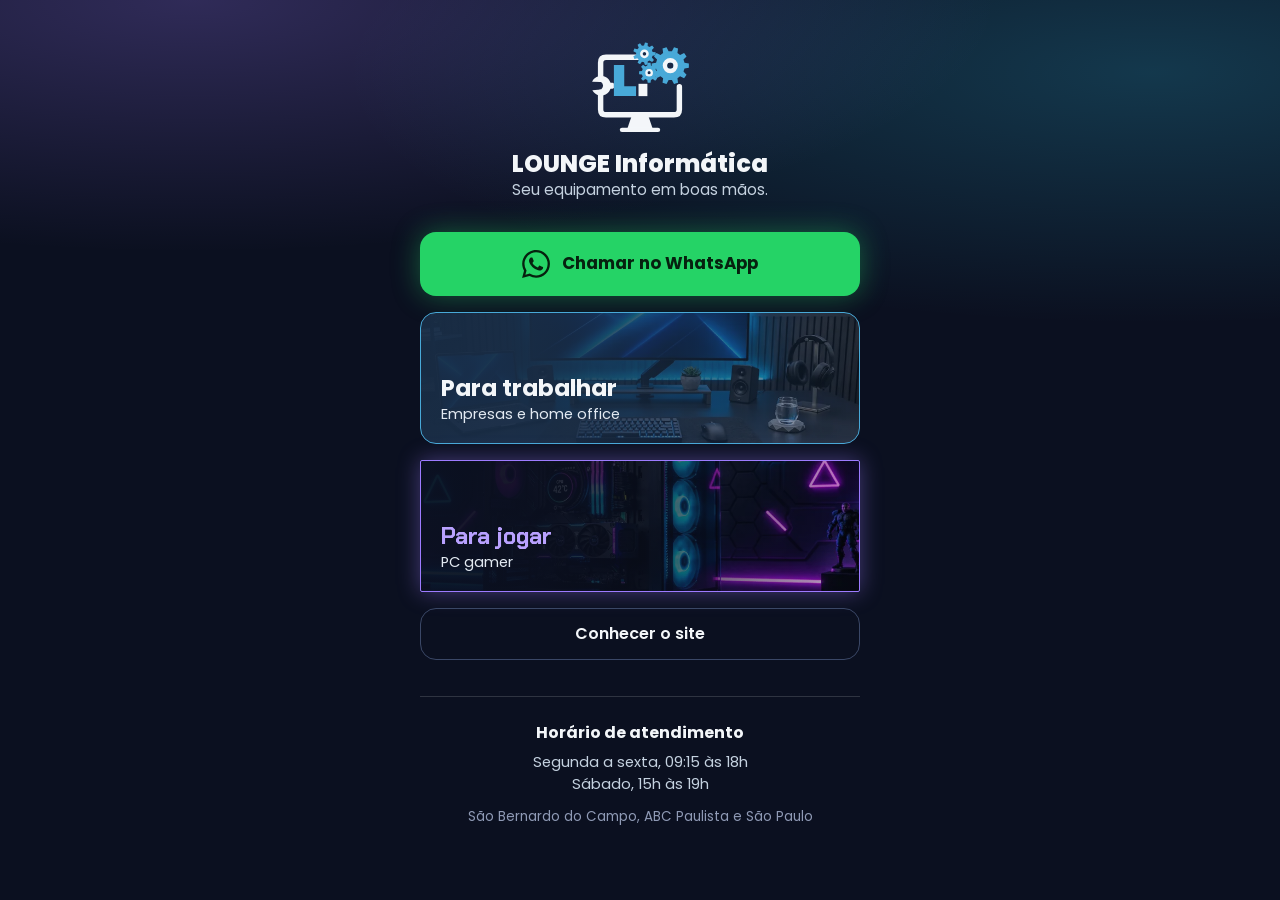
<file: links/index.html>
<!DOCTYPE html>
<html lang="pt-BR">
<head>
  <meta charset="utf-8">
  <meta name="viewport" content="width=device-width, initial-scale=1">
  <title>LOUNGE Informática | Links</title>
  <!-- Página da bio do Instagram: não tem link no site e não deve aparecer em buscas -->
  <meta name="robots" content="noindex, nofollow">
  <meta name="description" content="WhatsApp, atendimento para empresas e para PC gamer.">
  <meta name="theme-color" content="#0B1020">
  <meta property="og:title" content="LOUNGE Informática">
  <meta property="og:description" content="Seu equipamento em boas mãos.">
  <meta property="og:image" content="https://lounge-informatica.vercel.app/assets/og.png">
  <link rel="icon" href="/assets/favicon.svg" type="image/svg+xml">
  <link rel="preconnect" href="https://fonts.googleapis.com">
  <link rel="preconnect" href="https://fonts.gstatic.com" crossorigin>
  <link rel="stylesheet" href="https://fonts.googleapis.com/css2?family=Chakra+Petch:wght@600;700&family=Poppins:wght@400;500;600;700;800&display=swap">
  <link rel="stylesheet" href="/links/links.css">
</head>
<body>
  <main>
    <header>
      <img src="/assets/simbolo-reduzido-claro.svg" alt="" width="104" height="96">
      <h1>LOUNGE Informática</h1>
      <p>Seu equipamento em boas mãos.</p>
    </header>

    <nav aria-label="Links">
      <a class="zap" data-wa="Olá! Vim pelo Instagram e quero um orçamento." href="https://wa.me/5511967150797">
        <span class="icone" aria-hidden="true"></span>
        Chamar no WhatsApp
      </a>
      <a class="cartao trabalho" href="/empresas">
        <strong>Para trabalhar</strong>
        <span>Empresas e home office</span>
      </a>
      <a class="cartao gamer" href="/gamer">
        <strong>Para jogar</strong>
        <span>PC gamer</span>
      </a>
      <a class="site" href="/">Conhecer o site</a>
    </nav>

    <section aria-labelledby="horario">
      <h2 id="horario">Horário de atendimento</h2>
      <p>Segunda a sexta, 09:15 às 18h</p>
      <p>Sábado, 15h às 19h</p>
      <p class="local">São Bernardo do Campo, ABC Paulista e São Paulo</p>
    </section>
  </main>
  <script src="/script.js" defer></script>
</body>
</html>
</file>
<file: styles.css>
:root {
  --navy: #192D46;
  --blue: #48A9D8;
  --blue-text: #14688F;
  --ice: #F3F6F9;
  --gray: #5B6877;
  --graphite: #0B1020;
  --violet: #9D7BFF;
  --cyan: #35D8FF;
}

* { box-sizing: border-box; margin: 0; padding: 0; }
html { scroll-behavior: smooth; scroll-padding-top: 80px; }
body { font-family: Poppins, Arial, sans-serif; color: var(--navy); background: var(--ice); line-height: 1.6; }
img, svg { max-width: 100%; }
[hidden] { display: none !important; }
a { color: inherit; }
:focus-visible { outline: 3px solid var(--blue); outline-offset: 3px; }

.wrap { width: min(1140px, 100% - 40px); margin-inline: auto; }
.skip { position: absolute; left: -999px; }
.skip:focus { left: 12px; top: 12px; z-index: 20; background: #fff; padding: 8px 14px; }

h1, h2, h3 { line-height: 1.15; text-wrap: balance; }
h1 { font-size: clamp(2.2rem, 5.4vw, 3.9rem); font-weight: 800; letter-spacing: -0.02em; }
h2 { font-size: clamp(1.7rem, 3.4vw, 2.5rem); font-weight: 700; }
h3 { font-size: 1.15rem; font-weight: 600; }

.btn { display: inline-block; background: var(--blue); color: var(--graphite); font: 600 1rem/1.2 Poppins, Arial, sans-serif; text-decoration: none; padding: 16px 26px; border: 2px solid transparent; border-radius: 14px; cursor: pointer; }
.btn:hover { filter: brightness(1.08); }
.btn-small { padding: 9px 16px; font-size: .9rem; }
.btn-dark { background: var(--navy); color: #fff; }
.btn-gamer { background: var(--cyan); border-radius: 2px; }

/* topo */
.top { position: sticky; top: 0; z-index: 10; background: #fff; border-bottom: 1px solid #DCE4EC; }
.top-row { display: flex; align-items: center; justify-content: space-between; gap: 16px; min-height: 72px; }
.brand { display: flex; align-items: center; gap: 10px; text-decoration: none; line-height: 1.1; }
.brand b { display: block; font-size: 1.25rem; font-weight: 800; }
.brand small { display: block; font-size: .78rem; font-weight: 600; letter-spacing: .12em; color: var(--blue-text); }
nav { display: flex; gap: 26px; font-size: .93rem; font-weight: 500; }
nav a { text-decoration: none; }
nav a:hover { text-decoration: underline; text-underline-offset: 6px; }

/* abertura de cada versão */
.hero { background: var(--navy); color: var(--ice); padding: 56px 0 28px; }
.hero-grid { display: grid; grid-template-columns: 1.15fr .85fr; gap: 48px; align-items: center; min-height: 430px; }
.hero-text p { margin: 20px 0 30px; font-size: 1.12rem; max-width: 33rem; color: #C5D2E0; }
.hero-art svg { display: block; width: 100%; max-width: 430px; height: auto; margin-inline: auto; --frame: var(--ice); --accent: var(--blue); --hub: var(--navy); }
.gear { transform-box: fill-box; transform-origin: center; animation: girar 1.4s cubic-bezier(.2,.7,.2,1) both; }
@keyframes girar { from { transform: rotate(-160deg); } to { transform: rotate(0); } }
.hero-note { margin-top: 40px; padding-top: 20px; border-top: 1px solid #ffffff26; font-size: .93rem; color: #C5D2E0; }

/* troca de versão no topo */
.versions { display: flex; gap: 3px; padding: 3px; border: 1px solid #C9D3DE; border-radius: 12px; font-size: .85rem; font-weight: 600; }
.versions a { text-decoration: none; padding: 5px 12px; border-radius: 9px; }
.versions a[aria-current="page"] { background: var(--navy); color: #fff; }

/* página inicial: escolha da versão */
.inicio { display: flex; flex-direction: column; min-height: 100vh; }
.inicio main { flex: 1; display: flex; flex-direction: column; }
.inicio .choices { flex: 1; }
.inicio .ask { width: min(1140px, 100% - 40px); }
.ask { padding: 52px 0 36px; }
.ask p { margin-top: 12px; color: var(--gray); }
.choices { display: grid; grid-template-columns: 1fr 1fr; }
.choice { display: flex; flex-direction: column; align-items: flex-start; justify-content: center; gap: 18px; min-height: 420px; padding: 56px clamp(24px, 6vw, 96px); text-decoration: none; color: var(--ice); }
.choice h2 { font-size: clamp(2rem, 4vw, 3.2rem); }
.choice p { max-width: 24rem; color: #C5D2E0; }
.choice-trabalho { background: linear-gradient(90deg, #192D46eb 30%, #192D4640), url("/assets/empresas-home-office-800.webp") center / cover, var(--navy); }
.choice-gamer { background: linear-gradient(90deg, #0B1020eb 30%, #0B102030), url("/assets/gamer-setup-800.webp") center / cover, var(--graphite); }
.choice-gamer h2 { font-family: "Chakra Petch", Poppins, sans-serif; color: var(--violet); }
.choice-gamer .btn { background: var(--cyan); border-radius: 2px; }
.choice:hover .btn { filter: brightness(1.1); }
.choice:focus-visible { outline-offset: -8px; }

/* fotos ilustrativas */
.vitrine { padding-top: 56px; }
.vitrine img, .foto img { display: block; width: 100%; height: auto; border-radius: 24px; }
.vitrine img { max-height: 620px; object-fit: cover; box-shadow: 0 24px 60px #192D4640; }
figcaption { margin-top: 8px; font-size: .78rem; text-align: right; opacity: .75; }
.retrato { display: block; width: 260px; max-width: 100%; height: auto; margin-top: 28px; border-radius: 4px; }

/* blocos */
.block { padding: 92px 0; }
.two { display: grid; grid-template-columns: .8fr 1.2fr; gap: 64px; align-items: start; }
.intro p { margin: 16px 0 26px; max-width: 28rem; }
.services { border-top: 2px solid currentColor; }
.services div { display: grid; grid-template-columns: .85fr 1.15fr; gap: 24px; padding: 22px 0; border-bottom: 1px solid #5B687755; }
.services dt { font-weight: 600; line-height: 1.35; }
.services dd { color: var(--gray); font-size: .95rem; }

/* etapas ligadas por um cabo, como no logo */
.steps { list-style: none; display: grid; grid-template-columns: repeat(4, 1fr); gap: 28px; margin-top: 48px; counter-reset: etapa; }
.steps li { counter-increment: etapa; position: relative; padding-top: 72px; }
.steps li::before { content: counter(etapa); position: absolute; top: 0; left: 0; z-index: 1; width: 46px; height: 46px; display: grid; place-items: center; border-radius: 12px; background: var(--navy); color: #fff; font-weight: 700; }
.steps li:not(:last-child)::after { content: ""; position: absolute; top: 21px; left: 46px; width: calc(100% - 18px); height: 4px; background: var(--blue); }
.steps p { margin-top: 8px; color: var(--gray); font-size: .95rem; }

.about { background: #fff; }
.lead { font-size: 1.45rem; font-weight: 600; line-height: 1.4; margin-bottom: 16px; }
.about p { max-width: 38rem; }

.contact { background: var(--navy); color: var(--ice); }
.contact h3 { margin-bottom: 10px; }
.horarios { margin-bottom: 28px; max-width: 24rem; }
.horarios div { display: flex; justify-content: space-between; gap: 16px; padding: 10px 0; border-bottom: 1px solid #ffffff26; }
.horarios dt { font-weight: 600; }
.insta { display: inline-flex; align-items: center; gap: 10px; font-weight: 600; font-size: 1.1rem; overflow-wrap: anywhere; }
.icone { display: inline-block; flex: none; width: 24px; height: 24px; background: currentColor; -webkit-mask: var(--icone) center / contain no-repeat; mask: var(--icone) center / contain no-repeat; }
.icone-insta { --icone: url("/assets/instagram.svg"); }
.icone-zap { --icone: url("/assets/whatsapp.svg"); }
.zap { align-self: center; display: grid; justify-items: center; gap: 14px; padding: 48px 32px; text-align: center; background: #fff; color: var(--navy); border-radius: 24px; }
.zap > .icone { width: 72px; height: 72px; background: #25D366; }
.zap .zap-numero { font-size: clamp(1.7rem, 4vw, 2.4rem); font-weight: 800; line-height: 1.1; }
.zap .btn { background: #25D366; color: #06210F; }
.zap .zap-dica { font-size: .92rem; opacity: .8; max-width: 24rem; }
.zap-flutuante { position: fixed; right: 20px; bottom: calc(20px + env(safe-area-inset-bottom)); z-index: 30; display: grid; place-items: center; width: 62px; height: 62px; border-radius: 50%; background: #25D366; color: #fff; box-shadow: 0 8px 24px #0007; }
.zap-flutuante .icone { width: 34px; height: 34px; }
.zap-flutuante:hover { filter: brightness(1.08); }

footer { background: var(--graphite); color: #AAB4C8; padding: 34px 0 104px; font-size: .92rem; }
footer b { color: var(--ice); }

/* versão gamer: a página inteira muda */
.tema-gamer { background: var(--graphite); color: var(--ice); }
.tema-gamer h1, .tema-gamer h2, .tema-gamer h3, .tema-gamer dt, .tema-gamer .lead { font-family: "Chakra Petch", Poppins, sans-serif; }
.tema-gamer .top { background: var(--graphite); border-bottom-color: #232D4A; }
.tema-gamer .brand small { color: var(--cyan); }
.tema-gamer .versions { border-color: #3A4766; border-radius: 2px; }
.tema-gamer .versions a { border-radius: 2px; }
.tema-gamer .versions a[aria-current="page"] { background: var(--violet); color: var(--graphite); }
.tema-gamer .btn { background: var(--cyan); color: var(--graphite); border-radius: 2px; }
.tema-gamer .hero, .tema-gamer .contact { background: var(--graphite); }
.tema-gamer .hero-art svg { --accent: var(--violet); --frame: var(--cyan); --hub: var(--graphite); }
.tema-gamer .offer, .tema-gamer .about { background: #151C31; }
.tema-gamer .offer h2 { color: var(--violet); }
.tema-gamer .services { border-top-color: var(--cyan); }
.tema-gamer dd, .tema-gamer .steps p { color: #AAB4C8; }
.tema-gamer dt { font-size: 1.12rem; }
.tema-gamer .steps li::before { background: var(--violet); color: var(--graphite); border-radius: 2px; }
.tema-gamer .steps li:not(:last-child)::after { background: var(--cyan); }
.tema-gamer footer, .inicio footer { border-top: 1px solid #232D4A; }

@media (max-width: 860px) {
  nav { display: none; }
  .hero { padding-top: 32px; }
  .hero-grid, .two { grid-template-columns: 1fr; gap: 36px; }
  .hero-grid { min-height: 0; }
  .hero-art { order: -1; }
  .hero-art svg { max-width: 190px; }
  .block { padding: 64px 0; }
  .steps { grid-template-columns: 1fr; gap: 30px; }
  .steps li { padding: 0 0 0 68px; }
  .steps li:not(:last-child)::after { top: 46px; left: 21px; width: 4px; height: calc(100% - 16px); }
  .choices { grid-template-columns: 1fr; }
  .choice { min-height: 0; padding: 40px 20px; }
  .ask { padding: 32px 0 26px; }
}
@media (max-width: 520px) {
  .services div { grid-template-columns: 1fr; gap: 6px; }
  .brand span { display: none; }
  .inicio .brand span { display: block; }
  .zap { padding: 36px 20px; }
}
@media (max-width: 360px) {
  .top-row { gap: 8px; }
  .brand img { width: 40px; height: auto; }
  .versions { font-size: .78rem; }
  .versions a { padding: 5px 8px; }
  .btn-small { padding: 8px 10px; font-size: .8rem; }
}
@media (prefers-reduced-motion: reduce) {
  html { scroll-behavior: auto; }
  .gear { animation: none; }
}

/* desktop: seções mais altas, com mais respiro (fica no fim para valer sobre as regras acima) */
@media (min-width: 861px) {
  .hero, .tema-gamer .hero { display: flex; flex-direction: column; justify-content: center; min-height: calc(100vh - 72px); padding: 104px 0 56px; }
  .hero-note { margin-top: 72px; }
  .vitrine, .tema-gamer .vitrine { padding: 128px 0 32px; }
  .tema-gamer .vitrine { padding-bottom: 128px; }
  .block { padding: 168px 0; }
  .two { gap: 96px; }
  .intro p { margin-block: 24px 32px; }
  .services div { padding-block: 32px; }
  .steps { margin-top: 88px; }
  .ask { padding: 96px 0 72px; }
  .choice { min-height: 580px; }
}

/* quem cuida na versão empresas: o fundo da seção continua o fundo do retrato, sem borda */
.tema-empresas .about { background: #F1EEE9; }
.tema-empresas .retrato { width: 327px; border-radius: 0; }
@media (min-width: 861px) {
  .tema-empresas .about .two { grid-template-columns: minmax(0, 24rem) minmax(0, 34rem); justify-content: center; align-items: center; }
  .tema-empresas .about .two > div:first-child { text-align: center; }
  .tema-empresas .about .retrato { margin-inline: auto; }
}

/* página inicial no celular: os dois quadros separados */
@media (max-width: 860px) {
  .inicio .choices { gap: 32px; padding: 0 20px 40px; }
  .inicio .choice { padding: 48px 24px; }
  .inicio .choice-trabalho { border-radius: 24px; }
  .inicio .choice-gamer { border-radius: 4px; }
}
</file>
<file: gamer/gamer.css>
/* Cena do gabinete e efeitos neon: só a página gamer usa este arquivo */
@property --c1 { syntax: "<color>"; initial-value: #35D8FF; inherits: true; }
@property --c2 { syntax: "<color>"; initial-value: #DDF8FF; inherits: true; }
@property --c3 { syntax: "<color>"; initial-value: #2F7BFF; inherits: true; }

.tema-gamer .hero { position: relative; isolation: isolate; overflow: hidden; padding-top: 40px; }
.tema-gamer .hero > .wrap { position: relative; z-index: 1; }
.tema-gamer .hero-grid { grid-template-columns: .92fr 1.08fr; }
.tema-gamer .hero-text .btn { margin-top: 8px; }
.tema-gamer h1 { font-size: clamp(2.4rem, 5.2vw, 4.1rem); text-shadow: 0 0 6px #9D7BFFcc, 0 0 28px #9D7BFF99, 0 0 60px #9D7BFF55; }
.tema-gamer .offer h2 { text-shadow: 0 0 18px #9D7BFF99; }
.tema-gamer .btn { box-shadow: 0 0 10px #35D8FFaa, 0 0 34px #35D8FF55; transition: box-shadow .25s, filter .25s; }
.tema-gamer .btn:hover { box-shadow: 0 0 16px #35D8FF, 0 0 54px #35D8FF99; }

/* torre: topo, lateral de vidro, frente e pés */
.rig { width: 100%; max-width: 580px; margin-inline: auto; }
.torre { animation: cores 8s linear infinite; }
/* 4s de gelo, 4s de arco-íris */
@keyframes cores {
  0%, 46% { --c1: #35D8FF; --c2: #DDF8FF; --c3: #2F7BFF; }
  52% { --c1: #FF2D55; --c2: #3DFF5A; --c3: #3D6BFF; }
  66% { --c1: #FF8A1F; --c2: #1FE5FF; --c3: #B83DFF; }
  80% { --c1: #FFE61F; --c2: #2D8BFF; --c3: #FF2DB5; }
  94% { --c1: #3DFF8A; --c2: #7A4DFF; --c3: #FF4D2D; }
  100% { --c1: #35D8FF; --c2: #DDF8FF; --c3: #2F7BFF; }
}
.torre-topo { display: flex; align-items: center; gap: 8px; height: 30px; margin: 0 14px; padding: 0 16px; border-radius: 10px 10px 0 0; background: linear-gradient(#39446B, #1A2140); border: 1px solid #ffffff30; border-bottom: 0; }
.ligar { width: 12px; height: 12px; border-radius: 50%; border: 2px solid var(--c1); box-shadow: 0 0 8px var(--c1); }
.porta { width: 16px; height: 6px; border-radius: 1px; background: #05070F; box-shadow: inset 0 0 0 1px #ffffff26; }
.grelha { flex: 1; height: 8px; margin-left: 14px; background: repeating-linear-gradient(90deg, #05070F 0 4px, transparent 4px 9px); }
.torre-corpo { display: grid; grid-template-columns: 1fr 11%; gap: 8px; padding: 10px; background: linear-gradient(120deg, #2D375C, #11172D 40%, #232C4E); border: 1px solid #ffffff3d; border-radius: 12px; box-shadow: 0 0 30px color-mix(in srgb, var(--c2) 40%, transparent), 0 0 90px color-mix(in srgb, var(--c1) 30%, transparent); }
.vidro { position: relative; container-type: inline-size; padding: 0; }
.parafuso { position: absolute; z-index: 2; width: 11px; height: 11px; border-radius: 50%; background: radial-gradient(#05070F 25%, #8C97B8 30% 55%, #3A4568 60%); }
.p1 { top: 7px; left: 7px; } .p2 { top: 7px; right: 7px; } .p3 { bottom: 7px; left: 7px; } .p4 { bottom: 7px; right: 7px; }
.torre-frente { position: relative; border-radius: 6px; background: radial-gradient(#05070F 34%, transparent 38%) 0 0 / 8px 8px, #1A2140; border: 1px solid #ffffff24; }
.torre-frente span { position: absolute; top: 6%; bottom: 6%; left: calc(50% - 3px); width: 6px; border-radius: 6px; background: linear-gradient(var(--c1), var(--c2), var(--c3)); box-shadow: 0 0 14px var(--c1), 0 0 30px var(--c2); }
.torre-pes { display: flex; justify-content: space-between; padding: 0 34px; }
.torre-pes span { width: 74px; height: 16px; background: linear-gradient(#232C4E, #090D1C); border-radius: 0 0 12px 12px; box-shadow: 0 8px 18px #000a; }

/* interior do gabinete */
.gabinete { position: relative; aspect-ratio: 100 / 104; background: linear-gradient(150deg, #1B2340, #070A15 55%, #121932); border: 1px solid #ffffff2e; border-radius: 1.6cqw; box-shadow: inset 0 0 8cqw #000; overflow: hidden; }
.gabinete::after { content: ""; position: absolute; inset: 0; background: linear-gradient(115deg, transparent 38%, #ffffff12 46%, transparent 54%); pointer-events: none; }
.peca { position: absolute; }

.fan { position: absolute; width: var(--d); aspect-ratio: 1; border-radius: 50%; background: #05070F; filter: drop-shadow(0 0 1.6cqw var(--c2)); }
.fan::before { content: ""; position: absolute; inset: 0; border-radius: 50%; background: conic-gradient(var(--c1), var(--c2), var(--c3), var(--c1)); -webkit-mask: radial-gradient(closest-side, transparent 80%, #000 82%); mask: radial-gradient(closest-side, transparent 80%, #000 82%); animation: rodar 3s linear infinite; }
.fan i { position: absolute; inset: 13%; border-radius: 50%; background: repeating-conic-gradient(from 0deg, color-mix(in srgb, var(--c1) 75%, transparent) 0 8deg, color-mix(in srgb, var(--c2) 30%, transparent) 20deg 24deg, transparent 25deg 40deg); animation: rodar .9s linear infinite; }
.fan i::after { content: ""; position: absolute; inset: 33%; border-radius: 50%; background: #0B1020; border: .4cqw solid var(--c2); }
@keyframes rodar { to { transform: rotate(360deg); } }

.f-topo { --d: 17cqw; top: 3cqw; }
.f-t1 { left: 22cqw; } .f-t2 { left: 41cqw; } .f-t3 { left: 60cqw; }
.f-lado { --d: 18cqw; right: 3cqw; }
.f-l1 { top: 24cqw; } .f-l2 { top: 44cqw; } .f-l3 { top: 64cqw; }
.f-tras { --d: 15cqw; left: 3cqw; top: 25cqw; }

.placa { left: 20cqw; top: 23cqw; width: 54cqw; height: 54cqw; border-radius: 1.5cqw; border: 1px solid #ffffff1c; background: repeating-linear-gradient(90deg, #ffffff0a 0 1px, transparent 1px 4cqw), repeating-linear-gradient(#ffffff08 0 1px, transparent 1px 4cqw), #0D1328; }
.tubos { inset: 0; width: 100%; height: 100%; fill: none; }
.tubos .capa { stroke: #05070F; stroke-width: 3.4; stroke-linecap: round; }
.tubos .liquido { stroke: var(--c1); stroke-width: 1.2; stroke-linecap: round; stroke-dasharray: 3 4; animation: fluir .8s linear infinite; filter: drop-shadow(0 0 1px var(--c1)); }
@keyframes fluir { to { stroke-dashoffset: -14; } }

.bomba { left: 25cqw; top: 31cqw; width: 28cqw; aspect-ratio: 1; border-radius: 50%; display: grid; place-items: center; background: conic-gradient(var(--c1) calc(var(--temp-p, 38) * 1%), #1C2547 0); box-shadow: 0 0 3cqw var(--c1), 0 0 8cqw color-mix(in srgb, var(--c2) 60%, transparent); }
.visor { width: 86%; aspect-ratio: 1; border-radius: 50%; background: radial-gradient(#131B38, #04060D); display: grid; place-content: center; text-align: center; line-height: 1; font-family: "Chakra Petch", Poppins, sans-serif; color: #fff; }
.visor b { font-size: 9cqw; font-weight: 700; font-variant-numeric: tabular-nums; text-shadow: 0 0 2cqw var(--c1); }
.visor small { font-size: 2.6cqw; color: #AAB4C8; margin-top: 1cqw; }

.ram { top: 27cqw; width: 2.4cqw; height: 31cqw; border-radius: .5cqw; background: linear-gradient(var(--c1), var(--c2), var(--c3), var(--c1)); background-size: 100% 300%; box-shadow: 0 0 2cqw var(--c2); animation: onda 2.2s linear infinite; }
@keyframes onda { to { background-position: 0 300%; } }
.r1 { left: 59cqw; } .r2 { left: 62.8cqw; animation-delay: -.3s; } .r3 { left: 66.6cqw; animation-delay: -.6s; } .r4 { left: 70.4cqw; animation-delay: -.9s; }

.vga { left: 9cqw; top: 66cqw; width: 67cqw; height: 17cqw; border-radius: 1.5cqw; background: linear-gradient(#222B4E, #0A0F20); border: 1px solid #ffffff30; box-shadow: 0 1cqw 3cqw #000a; }
.vga::before { content: ""; position: absolute; left: 4%; right: 4%; top: 9%; height: .8cqw; border-radius: 1cqw; background: linear-gradient(90deg, var(--c1), var(--c2), var(--c3), var(--c1)); background-size: 200% 100%; box-shadow: 0 0 2.4cqw var(--c2); animation: correr 2s linear infinite; }
@keyframes correr { to { background-position: 200% 0; } }
.f-vga { --d: 11.5cqw; top: 4cqw; }
.f-v1 { left: 5cqw; } .f-v2 { left: 27cqw; } .f-v3 { left: 49cqw; }

.base { left: 0; right: 0; bottom: 0; height: 18cqw; background: linear-gradient(#141B36, #070A15); border-top: .5cqw solid var(--c1); box-shadow: 0 -1cqw 4cqw color-mix(in srgb, var(--c1) 55%, transparent); display: flex; align-items: center; padding-left: 7cqw; font: 700 7cqw "Chakra Petch", Poppins, sans-serif; color: #fff; text-shadow: 0 0 2cqw var(--c2), 0 0 5cqw var(--c2); }

.rig-nota { margin-top: 18px; text-align: center; font-size: .8rem; color: #8F9AB5; }

/* o resto da página acompanha */
.tema-gamer .services div { transition: background .25s, box-shadow .25s; padding-inline: 14px; }
.tema-gamer .services div:hover { background: #1D2644; box-shadow: inset 3px 0 0 var(--cyan), 0 0 26px #35D8FF33; }
.tema-gamer .steps li::before { box-shadow: 0 0 18px #9D7BFFaa; }
.tema-gamer .steps li:not(:last-child)::after { background: linear-gradient(90deg, #35D8FF55 0 35%, #fff 50%, #35D8FF55 65%); background-size: 200% 100%; box-shadow: 0 0 10px #35D8FF88; animation: pulso 2.2s linear infinite; }
@keyframes pulso { from { background-position: 100% 0; } to { background-position: -100% 0; } }

/* fotos com moldura neon */
.tema-gamer .vitrine { padding: 64px 0 56px; }
.tema-gamer .vitrine img, .tema-gamer .foto img { border-radius: 2px; border: 1px solid #9D7BFF; box-shadow: 0 0 14px #9D7BFF88, 0 0 60px #35D8FF33; }
.tema-gamer .foto { margin-top: 8px; }

/* quem cuida: o fundo da seção continua o fundo do retrato, sem borda */
.tema-gamer .about { background: #05060C; }
.tema-gamer .retrato { width: 324px; border: 0; border-radius: 0; box-shadow: none; -webkit-mask-image: linear-gradient(90deg, transparent, #000 14%, #000 86%, transparent), linear-gradient(transparent, #000 14%, #000 86%, transparent); mask-image: linear-gradient(90deg, transparent, #000 14%, #000 86%, transparent), linear-gradient(transparent, #000 14%, #000 86%, transparent); -webkit-mask-composite: source-in; mask-composite: intersect; }

/* o que fazemos no seu PC: tudo centralizado */
.tema-gamer .offer .two { grid-template-columns: minmax(0, 1fr); gap: 56px; text-align: center; }
.tema-gamer .offer .intro p { max-width: 34rem; margin-inline: auto; }
.tema-gamer .offer .foto { max-width: 760px; margin: 12px auto 0; }
.tema-gamer .offer figcaption { text-align: center; }
.tema-gamer .offer .services { display: grid; grid-template-columns: 1fr 1fr; column-gap: 40px; width: 100%; max-width: 920px; margin-inline: auto; }
.tema-gamer .offer .services div { grid-template-columns: 1fr; gap: 8px; align-content: start; justify-items: center; }
.tema-gamer .offer .services div:hover { box-shadow: inset 0 -3px 0 var(--cyan), 0 0 26px #35D8FF33; }
.tema-gamer .offer .services dd { max-width: 24rem; }

@media (max-width: 860px) {
  .tema-gamer .hero-grid { grid-template-columns: 1fr; }
  .rig { max-width: 440px; }
  .tema-gamer .offer .services { grid-template-columns: 1fr; }
  .torre-pes span { width: 52px; }
  .tema-gamer .steps li:not(:last-child)::after { background: linear-gradient(#35D8FF55 0 35%, #fff 50%, #35D8FF55 65%); background-size: 100% 200%; animation-name: pulso-v; }
}
@keyframes pulso-v { from { background-position: 0 100%; } to { background-position: 0 -100%; } }
@media (prefers-reduced-motion: reduce) {
  .tema-gamer *, .tema-gamer *::before, .tema-gamer *::after { animation: none !important; }
}

/* cartão do WhatsApp na versão gamer */
.tema-gamer .zap { background: #151C31; color: var(--ice); border: 1px solid var(--violet); border-radius: 2px; box-shadow: 0 0 24px #9D7BFF55; }
.tema-gamer .zap-flutuante { box-shadow: 0 0 22px #25D36699, 0 8px 24px #0007; }

/* placa de vídeo e FPS */
.fps { background: var(--graphite); text-align: center; overflow: hidden; }
.fps-intro p { max-width: 36rem; margin: 20px auto 0; color: #C5D2E0; }
.fps-palco { --cor: #FF5D7A; display: grid; grid-template-columns: 1.15fr .85fr; gap: 56px; align-items: center; margin: 64px 0 20px; text-align: left; }
.fps-palco[data-fase="depois"] { --cor: #3DFFA0; }

.gpu { position: relative; container-type: inline-size; padding-left: 14px; filter: drop-shadow(0 0 28px #9D7BFF66); }
.gpu::before { content: ""; position: absolute; left: 0; top: -10px; bottom: -6px; width: 10px; border-radius: 2px; background: linear-gradient(90deg, #B9C3DD, #4B5578); }
.gpu-corpo { --c1: #35D8FF; --c2: #9D7BFF; --c3: #FF4FD8; position: relative; display: flex; justify-content: space-between; align-items: center; padding: 7cqw 4cqw 5cqw; border-radius: 3cqw; background: linear-gradient(160deg, #2D375C, #10162C 55%, #232C4E); border: 1px solid #ffffff3d; }
.gpu-corpo::before, .gpu-corpo::after { content: ""; position: absolute; left: 6%; right: 6%; height: .9cqw; border-radius: 1cqw; background: linear-gradient(90deg, var(--c1), var(--c2), var(--c3), var(--c1)); background-size: 200% 100%; box-shadow: 0 0 2.4cqw var(--c2); animation: correr 2s linear infinite; }
.gpu-corpo::before { top: 2.2cqw; }
.gpu-corpo::after { bottom: 1.6cqw; }
.gpu .fan { position: relative; width: 28cqw; }
.gpu-contatos { width: 46%; height: 3.4cqw; margin-left: 12%; background: repeating-linear-gradient(90deg, #E7B84B 0 1.2cqw, #5A4315 1.2cqw 1.8cqw); border-radius: 0 0 .8cqw .8cqw; }

.medidor { padding: 32px; background: #151C31; border: 1px solid var(--cor); border-radius: 2px; box-shadow: 0 0 26px color-mix(in srgb, var(--cor) 45%, transparent); transition: border-color .4s, box-shadow .4s; }
.medidor-fase { font-weight: 600; color: var(--cor); }
.medidor-numero { font-family: "Chakra Petch", Poppins, sans-serif; line-height: 1; margin: 10px 0 20px; }
.medidor-numero b { font-size: clamp(4rem, 9vw, 6.5rem); font-variant-numeric: tabular-nums; text-shadow: 0 0 24px var(--cor); }
.medidor-numero span { font-size: 1.5rem; color: #AAB4C8; }
.medidor svg { display: block; width: 100%; height: 110px; fill: none; }
.medidor .grade { stroke: #ffffff17; stroke-width: 1; vector-effect: non-scaling-stroke; }
.medidor .linha { stroke: var(--cor); stroke-width: 3; stroke-linejoin: round; stroke-dasharray: 100; stroke-dashoffset: calc(100 - var(--desenho, 40)); filter: drop-shadow(0 0 4px var(--cor)); }
.fps-nota { margin-bottom: 36px; font-size: .82rem; color: #8F9AB5; }

/* quem cuida: colunas centralizadas no desktop */
@media (min-width: 861px) {
  .tema-gamer .about .two { grid-template-columns: minmax(0, 24rem) minmax(0, 34rem); justify-content: center; align-items: center; }
  .tema-gamer .about .two > div:first-child { text-align: center; }
  .tema-gamer .about .retrato { margin-inline: auto; }
}
@media (max-width: 860px) {
  .tema-gamer .vitrine { display: none; }
  .tema-gamer .hero-grid { gap: 80px; }
  .fps-palco { grid-template-columns: minmax(0, 1fr); gap: 40px; margin-top: 40px; }
  .fps .btn { display: block; }
}
@media (min-width: 861px) {
  .tema-gamer .hero-grid { gap: 120px; }
}
@media (prefers-reduced-motion: reduce) {
  .gpu-corpo::before, .gpu-corpo::after { animation: none !important; }
}
</file>
<file: links/links.css>
/* Página de links da bio do Instagram (independente do restante do site) */
* { box-sizing: border-box; margin: 0; padding: 0; }
body { min-height: 100vh; background: radial-gradient(90% 40% at 15% 0, #9D7BFF40, transparent 70%), radial-gradient(90% 40% at 90% 8%, #35D8FF33, transparent 70%), #0B1020; color: #F3F6F9; font-family: Poppins, Arial, sans-serif; line-height: 1.5; text-align: center; }
main { width: min(440px, 100% - 32px); margin-inline: auto; padding: 40px 0 calc(40px + env(safe-area-inset-bottom)); }
a { color: inherit; text-decoration: none; }
:focus-visible { outline: 3px solid #35D8FF; outline-offset: 3px; }

header img { display: block; margin: 0 auto 14px; }
h1 { font-size: 1.5rem; font-weight: 800; line-height: 1.2; }
header p { color: #C5D2E0; font-size: .95rem; }

nav { display: grid; gap: 16px; margin: 30px 0 36px; }
nav a { transition: transform .15s, filter .15s; }
nav a:hover { filter: brightness(1.12); }
nav a:active { transform: scale(.98); }

.zap { display: flex; align-items: center; justify-content: center; gap: 12px; min-height: 64px; border-radius: 16px; background: #25D366; color: #06210F; font-weight: 700; font-size: 1.05rem; box-shadow: 0 0 28px #25D36666; }
.icone { width: 28px; height: 28px; background: currentColor; -webkit-mask: url("/assets/whatsapp.svg") center / contain no-repeat; mask: url("/assets/whatsapp.svg") center / contain no-repeat; }

.cartao { display: flex; flex-direction: column; justify-content: flex-end; align-items: flex-start; min-height: 132px; padding: 18px 20px; text-align: left; border: 1px solid; }
.cartao strong { font-size: 1.45rem; line-height: 1.2; }
.cartao span { font-size: .92rem; color: #E3EAF2; }
.trabalho { border-radius: 16px; border-color: #48A9D8; background: linear-gradient(90deg, #192D46f2 25%, #192D4655), url("/assets/empresas-home-office-800.webp") center / cover, #192D46; }
.gamer { border-radius: 2px; border-color: #9D7BFF; box-shadow: 0 0 22px #9D7BFF66; background: linear-gradient(90deg, #0B1020f2 25%, #0B102040), url("/assets/gamer-setup-800.webp") center / cover, #0B1020; }
.gamer strong { font-family: "Chakra Petch", Poppins, sans-serif; color: #B9A1FF; }

.site { display: grid; place-items: center; min-height: 52px; border: 1px solid #3A4766; border-radius: 16px; font-weight: 600; }

section { border-top: 1px solid #ffffff26; padding-top: 24px; font-size: .92rem; color: #C5D2E0; }
h2 { font-size: 1rem; color: #F3F6F9; margin-bottom: 6px; }
.local { margin-top: 12px; font-size: .84rem; color: #8F9AB5; }

@media (prefers-reduced-motion: reduce) { nav a { transition: none; } }
</file>
